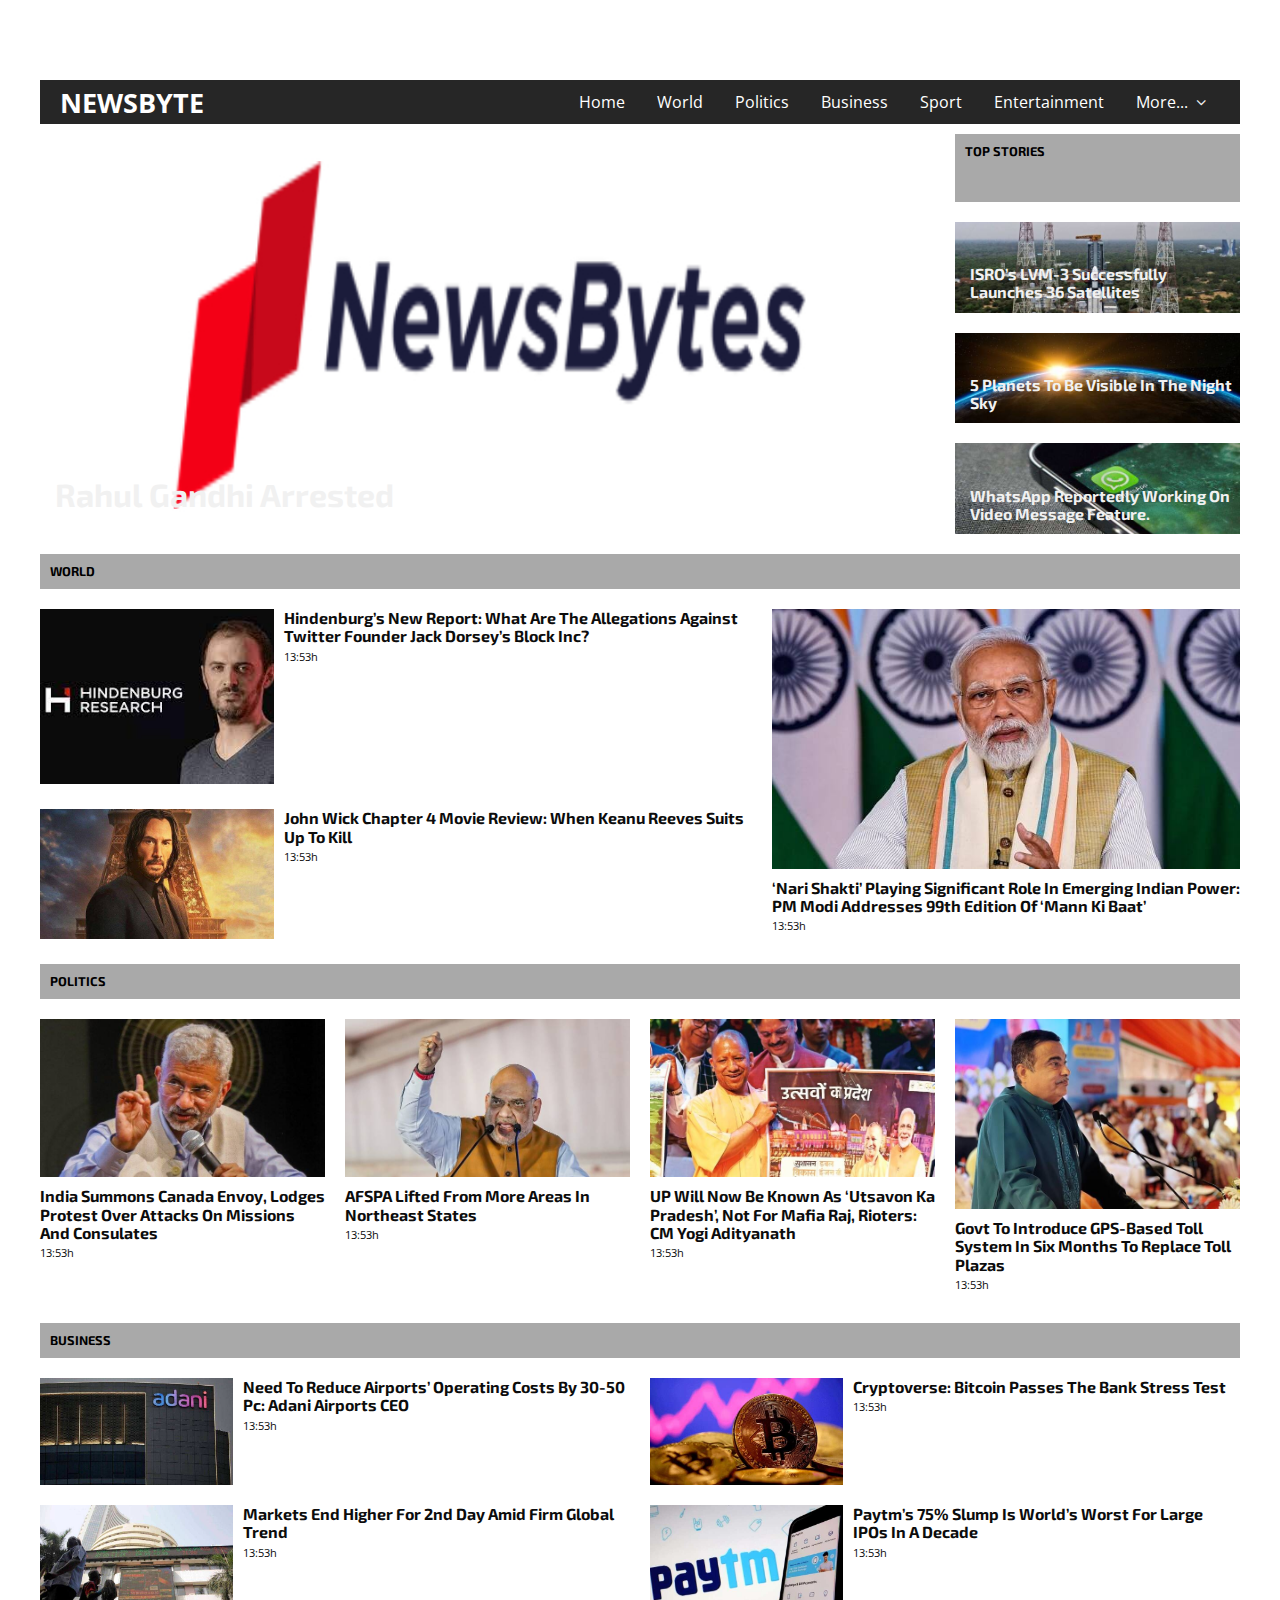
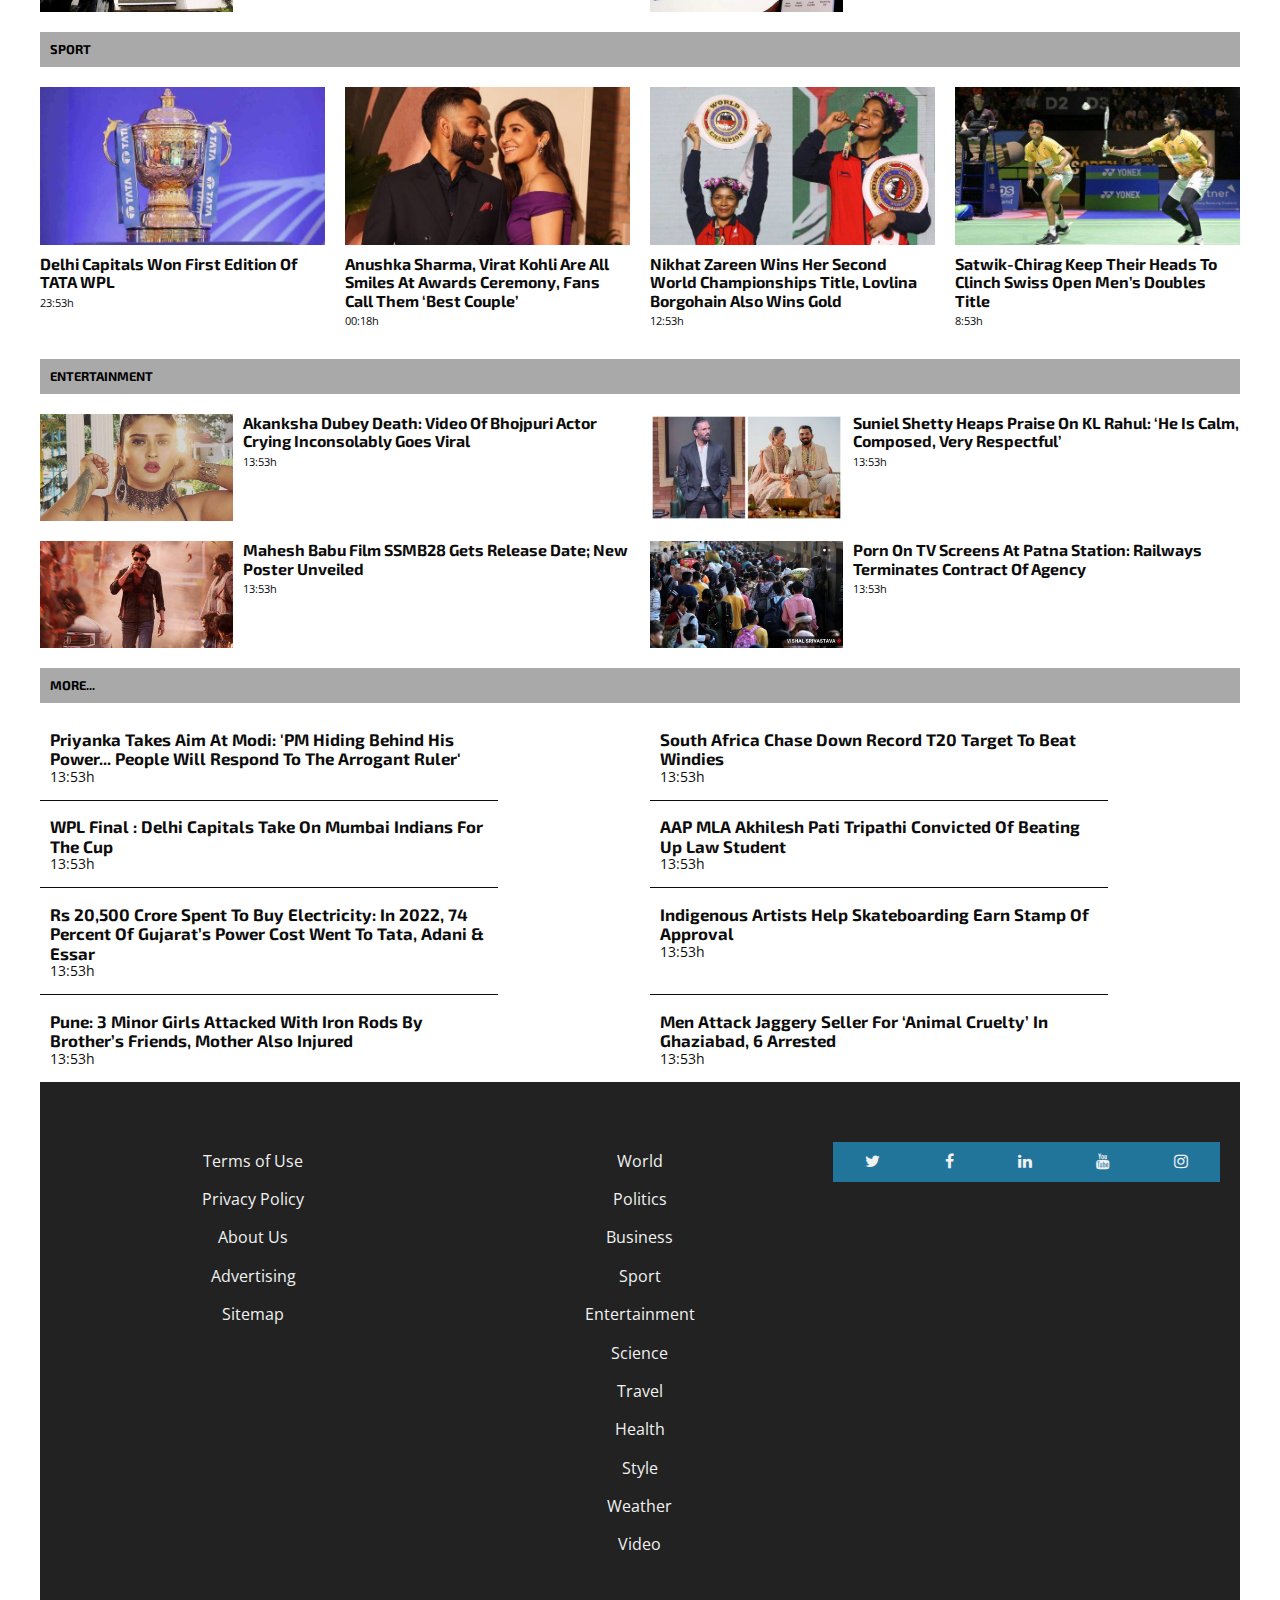
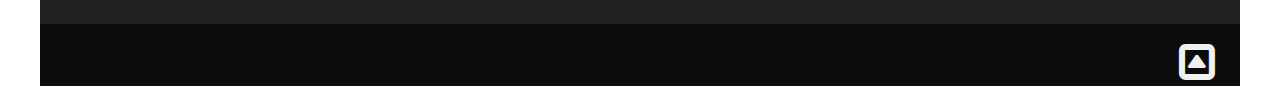
<file: index.html>
<!doctype html>
<html class="no-js" lang="en">

<head>

  <meta charset="UTF-8">
  <meta name="description"
    content="The latest international news from Frivizn, featuring top stories from around the world and breaking news, as it happens.">
  <meta name="author" content="dukibu">
  <meta name="viewport" content="width=device-width, initial-scale=1.0">

  <title>NewsByte</title>

  <link href="https://fonts.googleapis.com/css?family=Exo+2:400,700|Open+Sans&display=swap" rel="stylesheet">
  <link href="https://stackpath.bootstrapcdn.com/font-awesome/4.7.0/css/font-awesome.min.css" rel="stylesheet"
    integrity="sha384-wvfXpqpZZVQGK6TAh5PVlGOfQNHSoD2xbE+QkPxCAFlNEevoEH3Sl0sibVcOQVnN" crossorigin="anonymous">
  <link rel="stylesheet" href="css/normalize.css">
  <link rel="stylesheet" href="css/main.css">

</head>

<body id="top">
  <div id="google_translate_element" width="50px"></div>
    <script src="https://translate.google.com/translate_a/element.js?cb=googleTranslateElementInit"></script>
    <script>
        function googleTranslateElementInit(){
            new google.translate.TranslateElement(
                {pageLanguage:'en'},
                'google_translate_element'
            );
        }
    </script>





  <div class="content-wrap">

    

    <!-- Header -->
    <header role="banner">

      <section class="nav-section">

        <!-- Logo -->
        <div class="logo">
          <a href="index.html" title="Frivizn logo">NewsByte</a>
        </div>

        <!-- Navigation -->
        <nav class="nav-menu" role="navigation">
          <ul class="nav-links">
            <li><a href="index.html" title="Home">Home</a></li>
            <li><a href="world.html" title="World">World</a>
            <li><a href="politics.html" title="Politics">Politics</a></li>
            <li><a href="business.html" title="Business">Business</a></li>
            <li><a href="sports.html" title="Sport">Sport</a></li>
            <li><a href="#entertainment.html" title="Entertainment">Entertainment</a></li>
            <li>
              <a href="#more" title="More">More...<span class="dropdown-toggle" aria-expanded="false"></span>
                <span class="screen-reader-text">Expand child menu</span></a>
              <ul class="sub-menu">
                <li><a href="#" title="Science">Science</a></li>
                <li><a href="#" title="Travel">Travel</a></li>
                <li><a href="#" title="Health">Health</a></li>
                <li><a href="#" title="Style">Style</a></li>
                <li><a href="#" title="Weather">Weather</a></li>
                <li><a href="#" title="Video">Video</a></li>
              </ul>
            </li>
          </ul>
          <div class="burger">
            <div class="line-1"></div>
            <div class="line-2"></div>
            <div class="line-3"></div>
          </div>
        </nav>
      </section> 
      <!-- end of class="nav-section"-->

    </header>

    <!-- Main -->
    <main class="main" role="main">

      <div class="top-news">

        <section class="latest-news">
          <div class="headline">
            <p></p>
            <a href="world.html">
              <h1>Rahul Gandhi Arrested</h1>
            </a>
          </div>
        </section> <!-- End of class="latest-news" -->

        <section class="top-stories">
          <h2>Top Stories</h2>
          <div class="headline headline-1">
            <a href="#">
              <h1>ISRO’s LVM-3 successfully launches 36 satellites</h1>
            </a>
          </div>
          <div class="headline headline-2">
            <a href="#">
              <h1>5 planets to be visible in the night sky</h1>
            </a>
          </div>

          <div class="headline headline-3">
            <a href="#">
              <h1>WhatsApp reportedly working on video message feature.</h1>
            </a>
          </div>
        </section> <!-- End of class="top-stories" -->

      </div> <!-- End of class="top-news" -->

      <section class="world">
        <h2>World</h2>
        <div class="story story-1">
          <a href="#">
            <div class="story-img">
              <img src="images/politics2.jpg" alt="Protesters">
            </div>
            <div class="story-headline">
              <h3>Hindenburg’s new report: What are the allegations against Twitter founder Jack Dorsey’s Block Inc?</h3>
              <p class="exact-time">13:53h</p>
            </div>
          </a>
        </div>

        <div class="story story-2">
          <a href="#">
            <div class="story-img">
              <img src="images/politics10.jpg" alt="Police Officers">
            </div>
            <div class="story-headline">
              <h3>John Wick Chapter 4 movie review: When Keanu Reeves suits up to kill</h3>
              <p class="exact-time">13:53h</p>
            </div>
          </a>
        </div>

        <div class="story story-3">
          <a href="#">
            <div class="story-img">
              <img src="images/world9.jpg" alt="Aerial view of the city">
            </div>
            <div class="story-headline">
              <h3>‘Nari shakti’ playing significant role in emerging Indian power: PM Modi addresses 99th edition of ‘Mann Ki Baat’</h3>
              <p class="exact-time">13:53h</p>
            </div>
          </a>
        </div>
      </section> <!-- End of class="world" -->

      <section class="politics">
        <h2>Politics</h2>
        <div class="story">
          <a href="#">
            <div class="story-img">
              <img src="images/politics4.jpg" alt="Protesters">
            </div>
            <div class="story-headline">
              <h3>India summons Canada envoy, lodges protest over attacks on missions and consulates</h3>
              <p class="exact-time">13:53h</p>
            </div>
          </a>
        </div>

        <div class="story">
          <a href="#">
            <div class="story-img">
              <img src="images/politics5.jpg" alt="People with newspapers">
            </div>
            <div class="story-headline">
              <h3>AFSPA lifted from more areas in Northeast states</h3>
              <p class="exact-time">13:53h</p>
            </div>
          </a>
        </div>

        <div class="story">
          <a href="#">
            <div class="story-img">
              <img src="images/politics9.jpg" alt="Police Officer">
            </div>
            <div class="story-headline">
              <h3>UP will now be known as ‘Utsavon ka Pradesh’, not for mafia raj, rioters: CM Yogi Adityanath</h3>
              <p class="exact-time">13:53h</p>
            </div>
          </a>
        </div>

        <div class="story">
          <a href="#">
            <div class="story-img">
              <img src="images/world2.jpg" alt="London">
            </div>
            <div class="story-headline">
              <h3>Govt to introduce GPS-based toll system in six months to replace toll plazas</h3>
              <p class="exact-time">13:53h</p>
            </div>
          </a>
        </div>
      </section> <!-- End of class="politics" -->

      <section class="business">
        <h2>Business</h2>
        <div class="story">
          <a href="#">
            <div class="story-img">
              <img src="images/business1.jpg" alt="Office">
            </div>
            <div class="story-headline">
              <h3>Need to reduce airports’ operating costs by 30-50 pc: Adani Airports CEO</h3>
              <p class="exact-time">13:53h</p>
            </div>
          </a>
        </div>

        <div class="story">
          <a href="#">
            <div class="story-img">
              <img src="images/business4.jpg" alt="Computer screen">
            </div>
            <div class="story-headline">
              <h3>Cryptoverse: Bitcoin passes the bank stress test</h3>
              <p class="exact-time">13:53h</p>
            </div>
          </a>
        </div>

        <div class="story">
          <a href="#">
            <div class="story-img">
              <img src="images/business7.jpg" alt="Screen with graphic statistics">
            </div>
            <div class="story-headline">
              <h3>Markets end higher for 2nd day amid firm global trend</h3>
              <p class="exact-time">13:53h</p>
            </div>
          </a>
        </div>

        <div class="story">
          <a href="#">
            <div class="story-img">
              <img src="images/business10.jpg" alt="Container terminal">
            </div>
            <div class="story-headline">
              <h3>Paytm’s 75% slump is world’s worst for large IPOs in a decade</h3>
              <p class="exact-time">13:53h</p>
            </div>
          </a>
        </div>
      </section> <!-- End of class="business" -->

      <section class="sport">
        <h2>Sport</h2>
        <div class="story">
          <a href="#">
            <div class="story-img">
              <img src="images/sport2.jpg" alt="Marathon runner">
            </div>
            <div class="story-headline">
              <h3>Delhi Capitals Won First Edition of TATA WPL</h3>
              <p class="exact-time">23:53h</p>
            </div>
          </a>
        </div>

        <div class="story">
          <a href="#">
            <div class="story-img">
              <img src="images/sport5.jpg" alt="Football field">
            </div>
            <div class="story-headline">
              <h3>Anushka Sharma, Virat Kohli are all smiles at awards ceremony, fans call them ‘best couple’</h3>
              <p class="exact-time">00:18h</p>
            </div>
          </a>
        </div>

        <div class="story">
          <a href="#">
            <div class="story-img">
              <img src="images/sport6.jpg" alt="American football players">
            </div>
            <div class="story-headline">
              <h3>Nikhat Zareen wins her second World Championships title, Lovlina Borgohain also wins gold</h3>
              <p class="exact-time">12:53h</p>
            </div>
          </a>
        </div>

        <div class="story">
          <a href="#">
            <div class="story-img">
              <img src="images/sport7.jpg" alt="Sport car">
            </div>
            <div class="story-headline">
              <h3>Satwik-Chirag keep their heads to clinch Swiss Open men’s doubles title</h3>
              <p class="exact-time">8:53h</p>
            </div>
          </a>
        </div>
      </section> <!-- End of class="sport" -->

      <section class="entertainment">
        <h2>Entertainment</h2>
        <div class="story">
          <a href="#">
            <div class="story-img">
              <img src="images/entertainment1.jpg" alt="Live concert">
            </div>
            <div class="story-headline">
              <h3>Akanksha Dubey death: Video of Bhojpuri actor crying inconsolably goes viral</h3>
              <p class="exact-time">13:53h</p>
            </div>
          </a>
        </div>

        <div class="story">
          <a href="#">
            <div class="story-img">
              <img src="images/entertainment4.jpg" alt="Man playing guitar">
            </div>
            <div class="story-headline">
              <h3>Suniel Shetty heaps praise on KL Rahul: ‘He is calm, composed, very respectful’</h3>
              <p class="exact-time">13:53h</p>
            </div>
          </a>
        </div>

        <div class="story">
          <a href="#">
            <div class="story-img">
              <img src="images/entertainment6.jpg" alt="Wedding">
            </div>
            <div class="story-headline">
              <h3>Mahesh Babu film SSMB28 gets release date; new poster unveiled</h3>
              <p class="exact-time">13:53h</p>
            </div>
          </a>
        </div>

        <div class="story">
          <a href="#">
            <div class="story-img">
              <img src="images/entertainment10.jpg" alt="Fashion model">
            </div>
            <div class="story-headline">
              <h3>Porn on TV screens at Patna station: Railways terminates contract of agency</h3>
              <p class="exact-time">13:53h</p>
            </div>
          </a>
        </div>
      </section> <!-- End of class="entertainment" -->

      <section class="more">
        <h2>More...</h2>
        <a href="#">
          <div class="more-headline">
            <h3>Priyanka takes aim at Modi: 'PM hiding behind his power... people will respond to the arrogant ruler'</h3>
            <p class="exact-time">13:53h</p>
          </div>
        </a>

        <a href="#">
          <div class="more-headline">
            <h3>South Africa chase down record T20 target to beat Windies</h3>
            <p class="exact-time">13:53h</p>
          </div>
        </a>

        <a href="#">
          <div class="more-headline">
            <h3>WPL Final : Delhi Capitals take on Mumbai Indians for the cup</h3>
            <p class="exact-time">13:53h</p>
          </div>
        </a>

        <a href="#">
          <div class="more-headline">
            <h3>AAP MLA Akhilesh Pati Tripathi convicted of beating up law student</h3>
            <p class="exact-time">13:53h</p>
          </div>
        </a>

        <a href="#">
          <div class="more-headline">
            <h3>Rs 20,500 crore spent to buy electricity: In 2022, 74 percent of Gujarat’s power cost went to Tata, Adani & Essar</h3>
            <p class="exact-time">13:53h</p>
          </div>
        </a>

        <a href="#">
          <div class="more-headline">
            <h3>Indigenous artists help skateboarding earn stamp of approval</h3>
            <p class="exact-time">13:53h</p>
          </div>
        </a>

        <a href="#">
          <div class="more-headline">
            <h3>Pune: 3 minor girls attacked with iron rods by brother’s friends, mother also injured</h3>
            <p class="exact-time">13:53h</p>
          </div>
        </a>

        <a href="#">
          <div class="more-headline">
            <h3>Men attack jaggery seller for ‘animal cruelty’ in Ghaziabad, 6 arrested</h3>
            <p class="exact-time">13:53h</p>
          </div>
        </a>

      </section> 

    </main> 


    <!-- Footer Links -->
    <div class="footer-links">

      <ul class="social-media-links">
        <li><a href="http://twitter.com"><span class="screen-reader-text">Twitter</span></a></li>
        <li><a href="http://facebook.com"><span class="screen-reader-text">Facebook</span></a></li>
        <li><a href="http://linkedin.com"><span class="screen-reader-text">LinkedIn</span></a></li>
        <li><a href="http://youtube.com"><span class="screen-reader-text">YouTube</span></a></li>
        <li><a href="http://instagram.com"><span class="screen-reader-text">Instagram</span></a></li>
      </ul>

      <ul class="main-footer-links">
        <li><a href="#world" title="World">World</a>
        <li><a href="politics" title="Politics">Politics</a></li>
        <li><a href="#business" title="Business">Business</a></li>
        <li><a href="#sport" title="Sport">Sport</a></li>
        <li><a href="#entertainment" title="Entertainment">Entertainment</a></li>
        <li><a href="#science" title="Science">Science</a></li>
        <li><a href="#travel" title="Travel">Travel</a></li>
        <li><a href="#health" title="Health">Health</a></li>
        <li><a href="#style" title="Style">Style</a></li>
        <li><a href="#weather" title="Weather">Weather</a></li>
        <li><a href="#video" title="Video">Video</a></li>
      </ul>

      <ul class="info-links">
        <li><a href="#terms-of-use" title="Terms of Use">Terms of Use</a></li>
        <li><a href="#privacy-policy" title="Privacy Policy">Privacy Policy</a></li>
        <li><a href="#about-us" title="About Us">About Us</a></li>
        <li><a href="#advertising" title="Advertising">Advertising</a></li>
        <li><a href="#sitemap" title="Sitemap">Sitemap</a></li>
      </ul>

      

    </div> 
    <footer role="contentinfo">
      <p></p>
      <a class="scroll-top" href="#top"></a>
    </footer>

  </div> 
  <script src="https://code.jquery.com/jquery-3.4.1.min.js"
    integrity="sha256-CSXorXvZcTkaix6Yvo6HppcZGetbYMGWSFlBw8HfCJo=" crossorigin="anonymous"></script>
  <script src="js/main.js"></script>

  

</body>

</html>
</file>
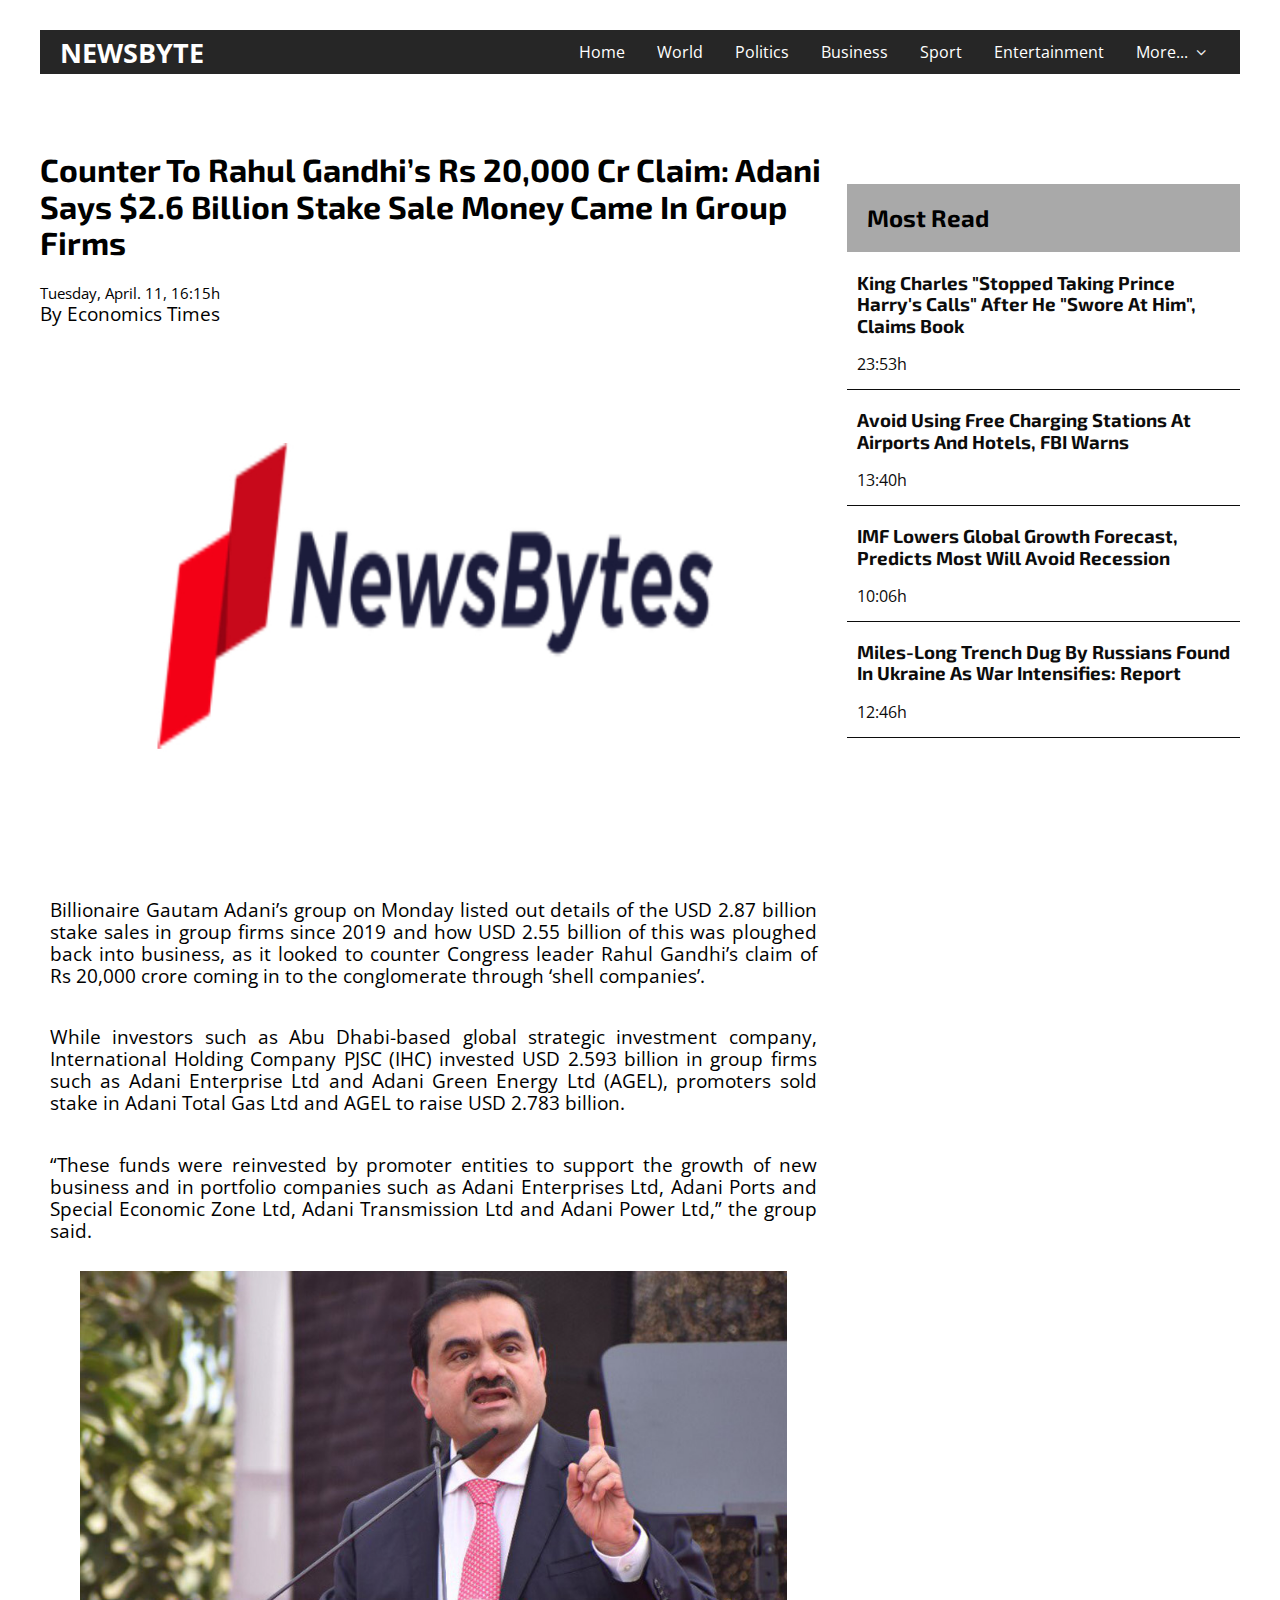
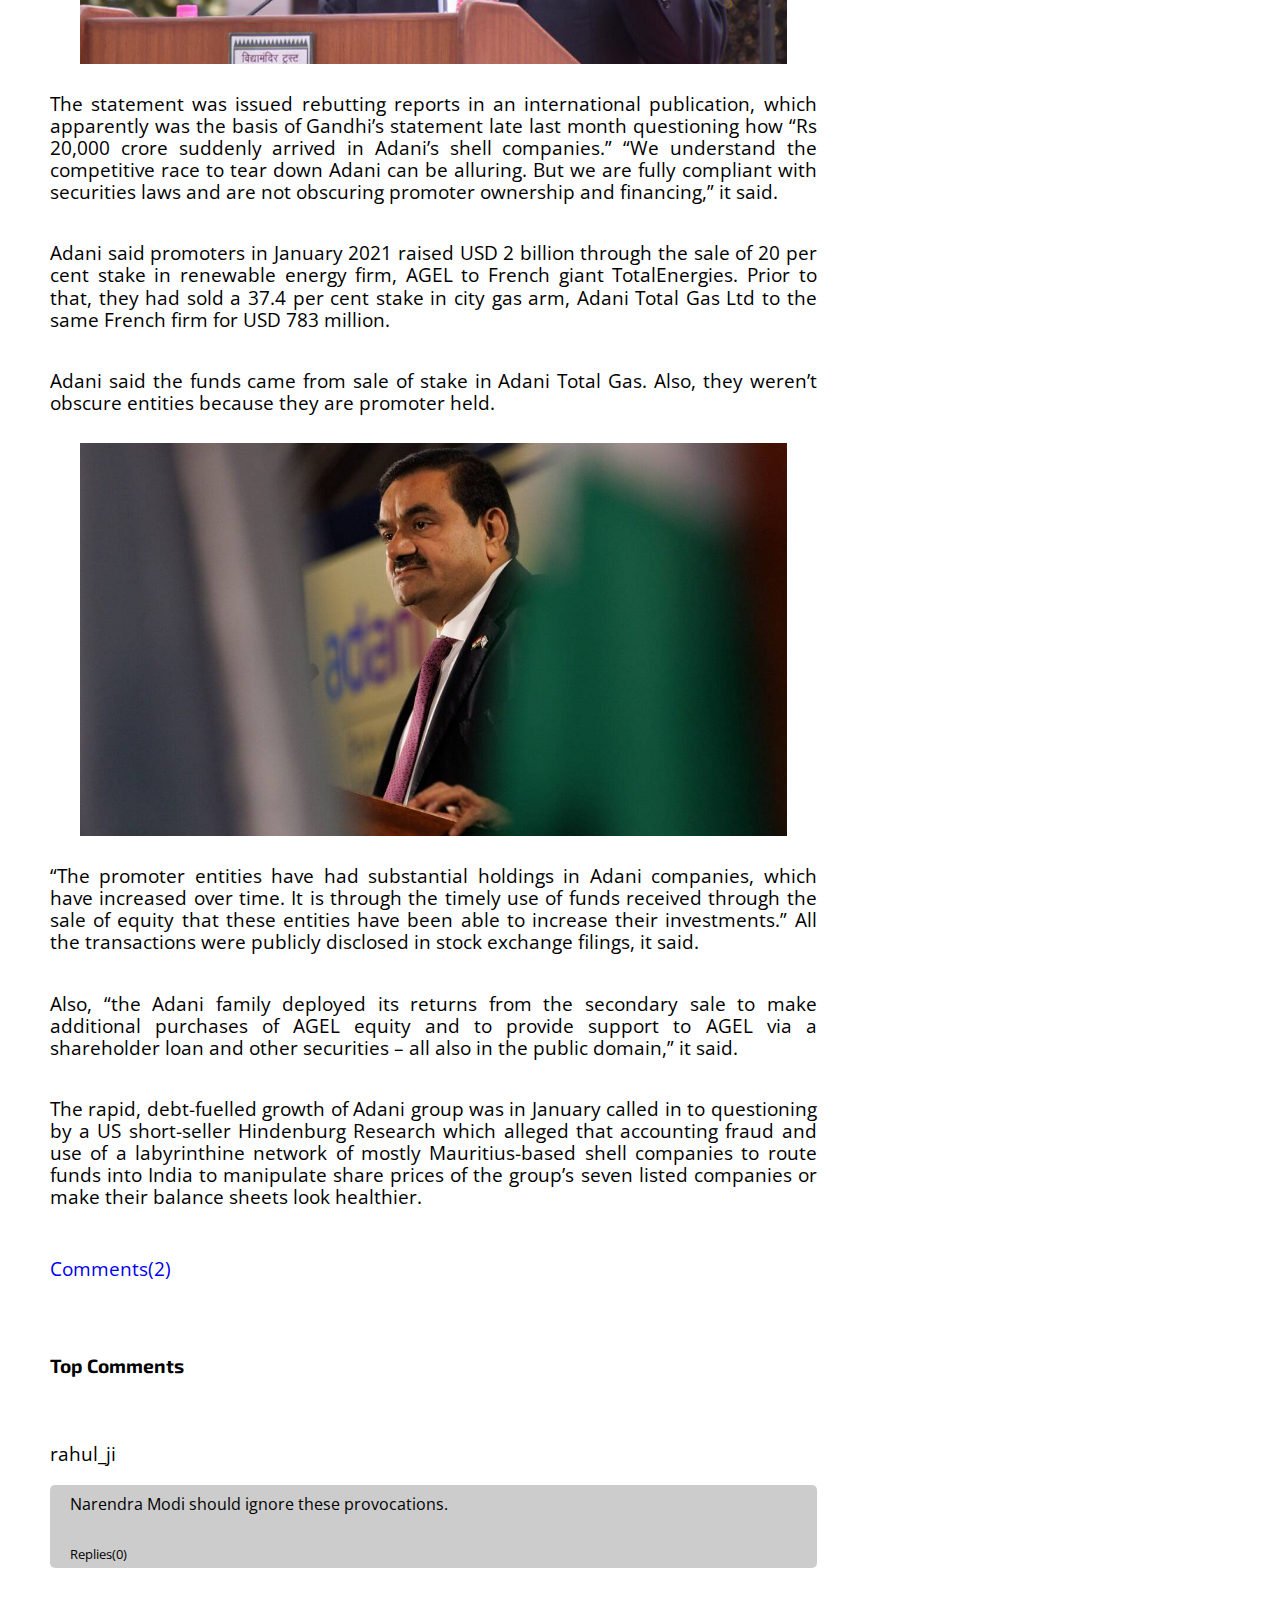
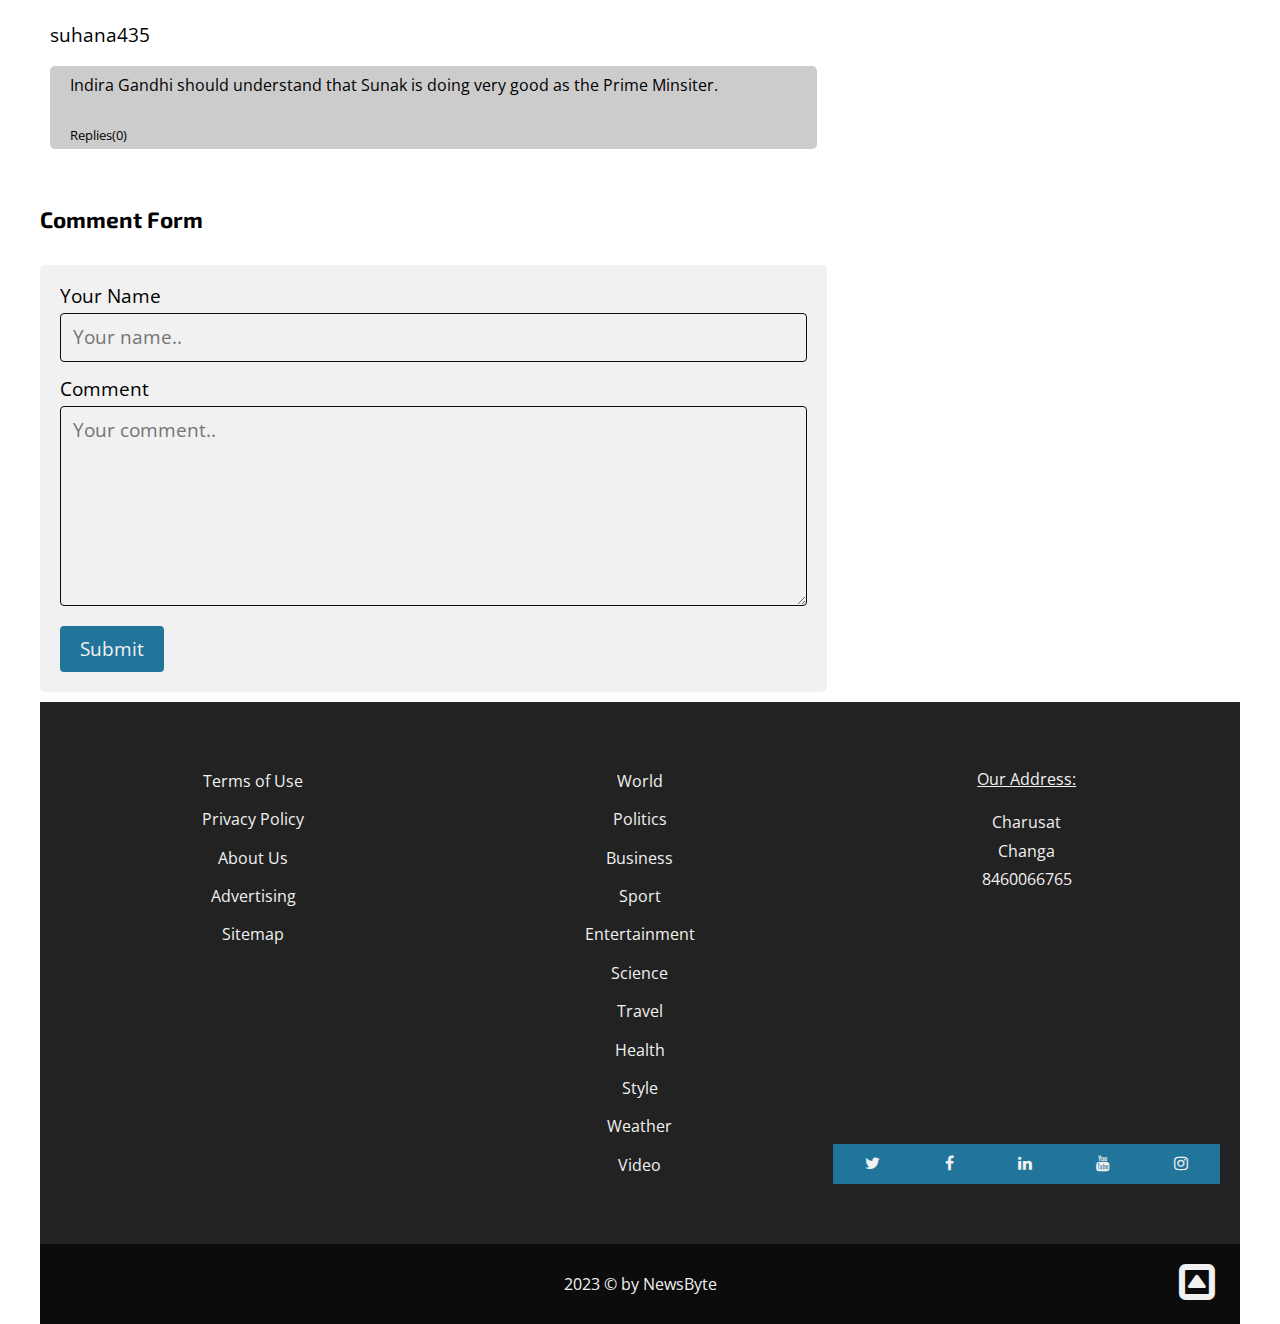
<file: business.html>
<!doctype html>
<html class="no-js" lang="en">

<head>

  <meta charset="UTF-8">
  <meta name="description"
    content="The latest international news from NewsByte, featuring top stories from around the world and breaking news, as it happens.">
  <meta name="author" content="dukibu">
  <meta name="viewport" content="width=device-width, initial-scale=1.0">

  <title>Business News</title>

  <link href="https://fonts.googleapis.com/css?family=Exo+2:400,700|Open+Sans&display=swap" rel="stylesheet">
  <link href="https://stackpath.bootstrapcdn.com/font-awesome/4.7.0/css/font-awesome.min.css" rel="stylesheet"
    integrity="sha384-wvfXpqpZZVQGK6TAh5PVlGOfQNHSoD2xbE+QkPxCAFlNEevoEH3Sl0sibVcOQVnN" crossorigin="anonymous">
  <link rel="stylesheet" href="css/normalize.css">
  <link rel="stylesheet" href="css/main.css">

</head>

<body>

  <div class="content-wrap">

   
    <header role="banner">

      <section class="nav-section">
        
        <div class="logo">
          <a href="index.html" title="NewsByte logo">NewsByte</a>
        </div>

        
        <nav class="nav-menu" role="navigation">
          <ul class="nav-links">
            <li><a href="index.html" title="Home">Home</a></li>
            <li><a href="world.html" title="World">World</a>
            <li><a href="politics.html" title="Politics">Politics</a></li>
            <li><a href="business.html" title="Business">Business</a></li>
            <li><a href="#sport" title="Sport">Sport</a></li>
            <li><a href="#entertainment" title="Entertainment">Entertainment</a></li>
            <li>
              <a href="#more" title="More">More...<span class="dropdown-toggle" aria-expanded="false"></span>
                <span class="screen-reader-text">Expand child menu</span></a>
              <ul class="sub-menu">
                <li><a href="#science" title="Science">Science</a></li>
                <li><a href="#travel" title="Travel">Travel</a></li>
                <li><a href="#health" title="Health">Health</a></li>
                <li><a href="#style" title="Style">Style</a></li>
                <li><a href="#weather" title="Weather">Weather</a></li>
                <li><a href="#video" title="Video">Video</a></li>
              </ul>
            </li>
          </ul>
          <div class="burger">
            <div class="line-1"></div>
            <div class="line-2"></div>
            <div class="line-3"></div>
          </div>
        </nav>
      </section> 

    </header>

    
    <main class="main-article" role="main">

      <article class="article">

        <h2>Counter to Rahul Gandhi’s Rs 20,000 cr claim: Adani says $2.6 billion stake sale money came in group firms</h2>
        <p><small>Tuesday, April. 11, 16:15h</small><br> By Economics Times</p>

        <div class="headline"></div>

        <p class="intro-text"></p>

        <p>Billionaire Gautam Adani’s group on Monday listed out details of the USD 2.87 billion stake sales in group firms since 2019 and how USD 2.55 billion of this was ploughed back into business, as it looked to counter Congress leader Rahul Gandhi’s claim of Rs 20,000 crore coming in to the conglomerate through ‘shell companies’.</p>

        <p>While investors such as Abu Dhabi-based global strategic investment company, International Holding Company PJSC (IHC) invested USD 2.593 billion in group firms such as Adani Enterprise Ltd and Adani Green Energy Ltd (AGEL), promoters sold stake in Adani Total Gas Ltd and AGEL to raise USD 2.783 billion.</p>

        <p>“These funds were reinvested by promoter entities to support the growth of new business and in portfolio companies such as Adani Enterprises Ltd, Adani Ports and Special Economic Zone Ltd, Adani Transmission Ltd and Adani Power Ltd,” the group said.</p>

        <figure>
          <img src="images/business12.jpg" alt="Rishi Sunak">
        </figure>

        <p>The statement was issued rebutting reports in an international publication, which apparently was the basis of Gandhi’s statement late last month questioning how “Rs 20,000 crore suddenly arrived in Adani’s shell companies.” “We understand the competitive race to tear down Adani can be alluring. But we are fully compliant with securities laws and are not obscuring promoter ownership and financing,” it said.</p>

        <p>Adani said promoters in January 2021 raised USD 2 billion through the sale of 20 per cent stake in renewable energy firm, AGEL to French giant TotalEnergies. Prior to that, they had sold a 37.4 per cent stake in city gas arm, Adani Total Gas Ltd to the same French firm for USD 783 million.</p>

        <p>Adani said the funds came from sale of stake in Adani Total Gas. Also, they weren’t obscure entities because they are promoter held.</p>

        <figure>
          <img src="images/business11.jpg" alt="Narendra Modi">
        </figure>

        <p>“The promoter entities have had substantial holdings in Adani companies, which have increased over time. It is through the timely use of funds received through the sale of equity that these entities have been able to increase their investments.” All the transactions were publicly disclosed in stock exchange filings, it said.</p>

        <p>Also, “the Adani family deployed its returns from the secondary sale to make additional purchases of AGEL equity and to provide support to AGEL via a shareholder loan and other securities – all also in the public domain,” it said.</p>

        <p>The rapid, debt-fuelled growth of Adani group was in January called in to questioning by a US short-seller Hindenburg Research which alleged that accounting fraud and use of a labyrinthine network of mostly Mauritius-based shell companies to route funds into India to manipulate share prices of the group’s seven listed companies or make their balance sheets look healthier.</p>

        
        <div class="comments">

          <p><a href="#">Comments(2)</a></p>
          <h4>Top Comments</h4>
          <p class="comment-name">rahul_ji</p>
          <div class="comment-text">
            <p>Narendra Modi should ignore these provocations.</p>
            <p><small>Replies(0)</small></p>
          </div>

          <p class="comment-name">suhana435</p>
          <div class="comment-text">
            <p>Indira Gandhi should understand that Sunak is doing very good as the Prime Minsiter.</p>
            <p><small>Replies(0)</small></p>
          </div>

        </div> 


        
        <h3>Comment Form</h3>

        <div class="form-container">
          <form action="index.php">
            <label for="name">Your Name</label>
            <input type="text" id="name" name="name" placeholder="Your name..">

            <label for="comment">Comment</label>
            <textarea id="comment" name="comment" placeholder="Your comment.." style="height:200px"></textarea>

            <input type="submit" value="Submit">
          </form>
        </div> 

      </article> 

     
      <aside class="sidebar" role="complementary">
        <h2>Most Read</h2>
        <a href="#">
          <div class="sidebar-headline">
            <h3>King Charles "Stopped Taking Prince Harry's Calls" After He "Swore At Him", Claims Book</h3>
            <p class="exact-time">23:53h</p>
          </div>
        </a>

        <a href="#">
          <div class="sidebar-headline">
            <h3>Avoid Using Free Charging Stations At Airports And Hotels, FBI Warns</h3>
            <p class="exact-time">13:40h</p>
          </div>
        </a>

        <a href="#">
          <div class="sidebar-headline">
            <h3>IMF Lowers Global Growth Forecast, Predicts Most Will Avoid Recession</h3>
            <p class="exact-time">10:06h</p>
          </div>
        </a>

        <a href="#">
          <div class="sidebar-headline">
            <h3>Miles-Long Trench Dug By Russians Found In Ukraine As War Intensifies: Report</h3>
            <p class="exact-time">12:46h</p>
          </div>
        </a>

        

        
      </aside> 

    </main> 


    
    <div class="footer-links">

      <ul class="social-media-links">
        <li><a href="http://twitter.com"><span class="screen-reader-text">Twitter</span></a></li>
        <li><a href="http://facebook.com"><span class="screen-reader-text">Facebook</span></a></li>
        <li><a href="http://linkedin.com"><span class="screen-reader-text">LinkedIn</span></a></li>
        <li><a href="http://youtube.com"><span class="screen-reader-text">YouTube</span></a></li>
        <li><a href="http://instagram.com"><span class="screen-reader-text">Instagram</span></a></li>
      </ul>

      <ul class="main-footer-links">
        <li><a href="#world" title="World">World</a>
        <li><a href="politics" title="Politics">Politics</a></li>
        <li><a href="#business" title="Business">Business</a></li>
        <li><a href="#sport" title="Sport">Sport</a></li>
        <li><a href="#entertainment" title="Entertainment">Entertainment</a></li>
        <li><a href="#science" title="Science">Science</a></li>
        <li><a href="#travel" title="Travel">Travel</a></li>
        <li><a href="#health" title="Health">Health</a></li>
        <li><a href="#style" title="Style">Style</a></li>
        <li><a href="#weather" title="Weather">Weather</a></li>
        <li><a href="#video" title="Video">Video</a></li>
      </ul>

      <ul class="info-links">
        <li><a href="#terms-of-use" title="Terms of Use">Terms of Use</a></li>
        <li><a href="#privacy-policy" title="Privacy Policy">Privacy Policy</a></li>
        <li><a href="#about-us" title="About Us">About Us</a></li>
        <li><a href="#advertising" title="Advertising">Advertising</a></li>
        <li><a href="#sitemap" title="Sitemap">Sitemap</a></li>
      </ul>

      <ul class="our-address">
        <li>Our Address:</li>
        <li>Charusat</li>
        <li>Changa</li>
        <li>8460066765</li>
      </ul>

    </div> 

    
    <footer role="contentinfo">
      <p>2023 &copy; by NewsByte</p>
      <a class="scroll-top" href="#top"></a>
    </footer>

  </div> 

  
  <script src="https://code.jquery.com/jquery-3.4.1.min.js"
    integrity="sha256-CSXorXvZcTkaix6Yvo6HppcZGetbYMGWSFlBw8HfCJo=" crossorigin="anonymous"></script>
  <script src="js/main.js"></script>



</body>

</html>
</file>
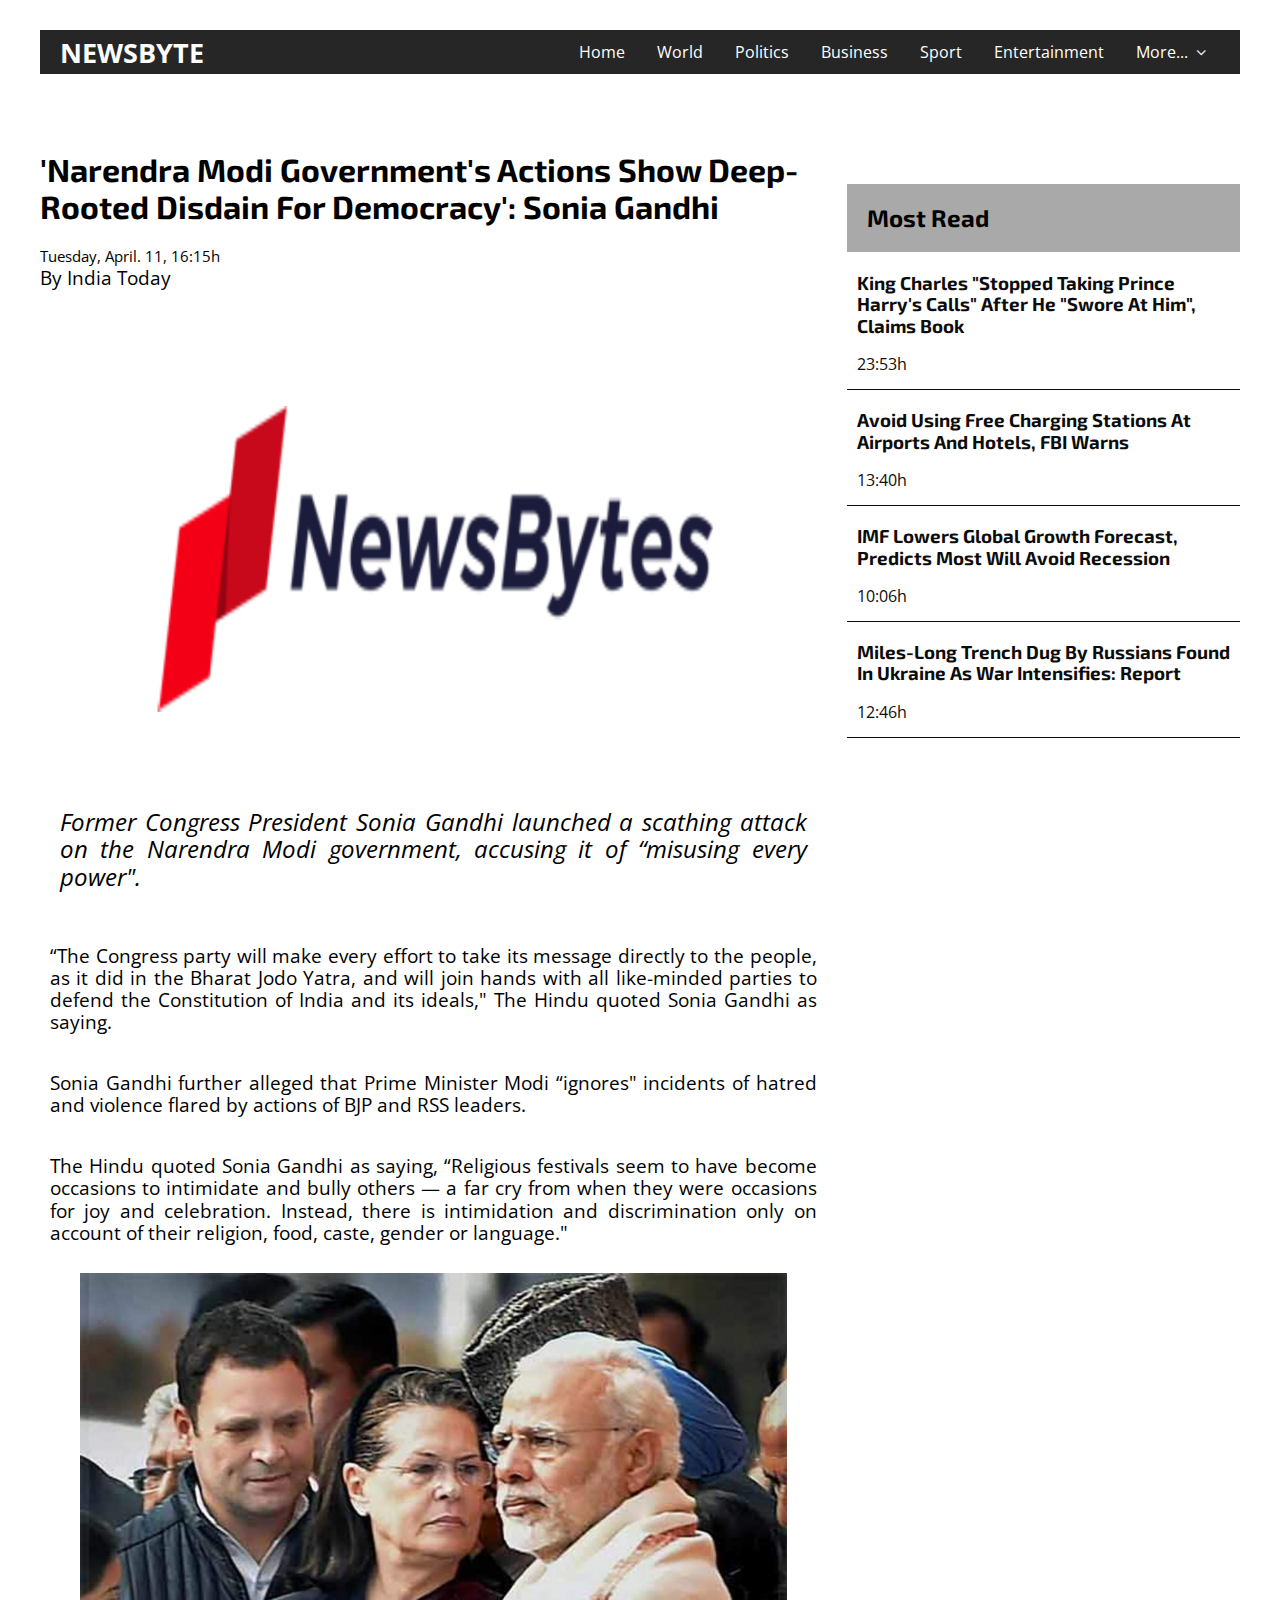
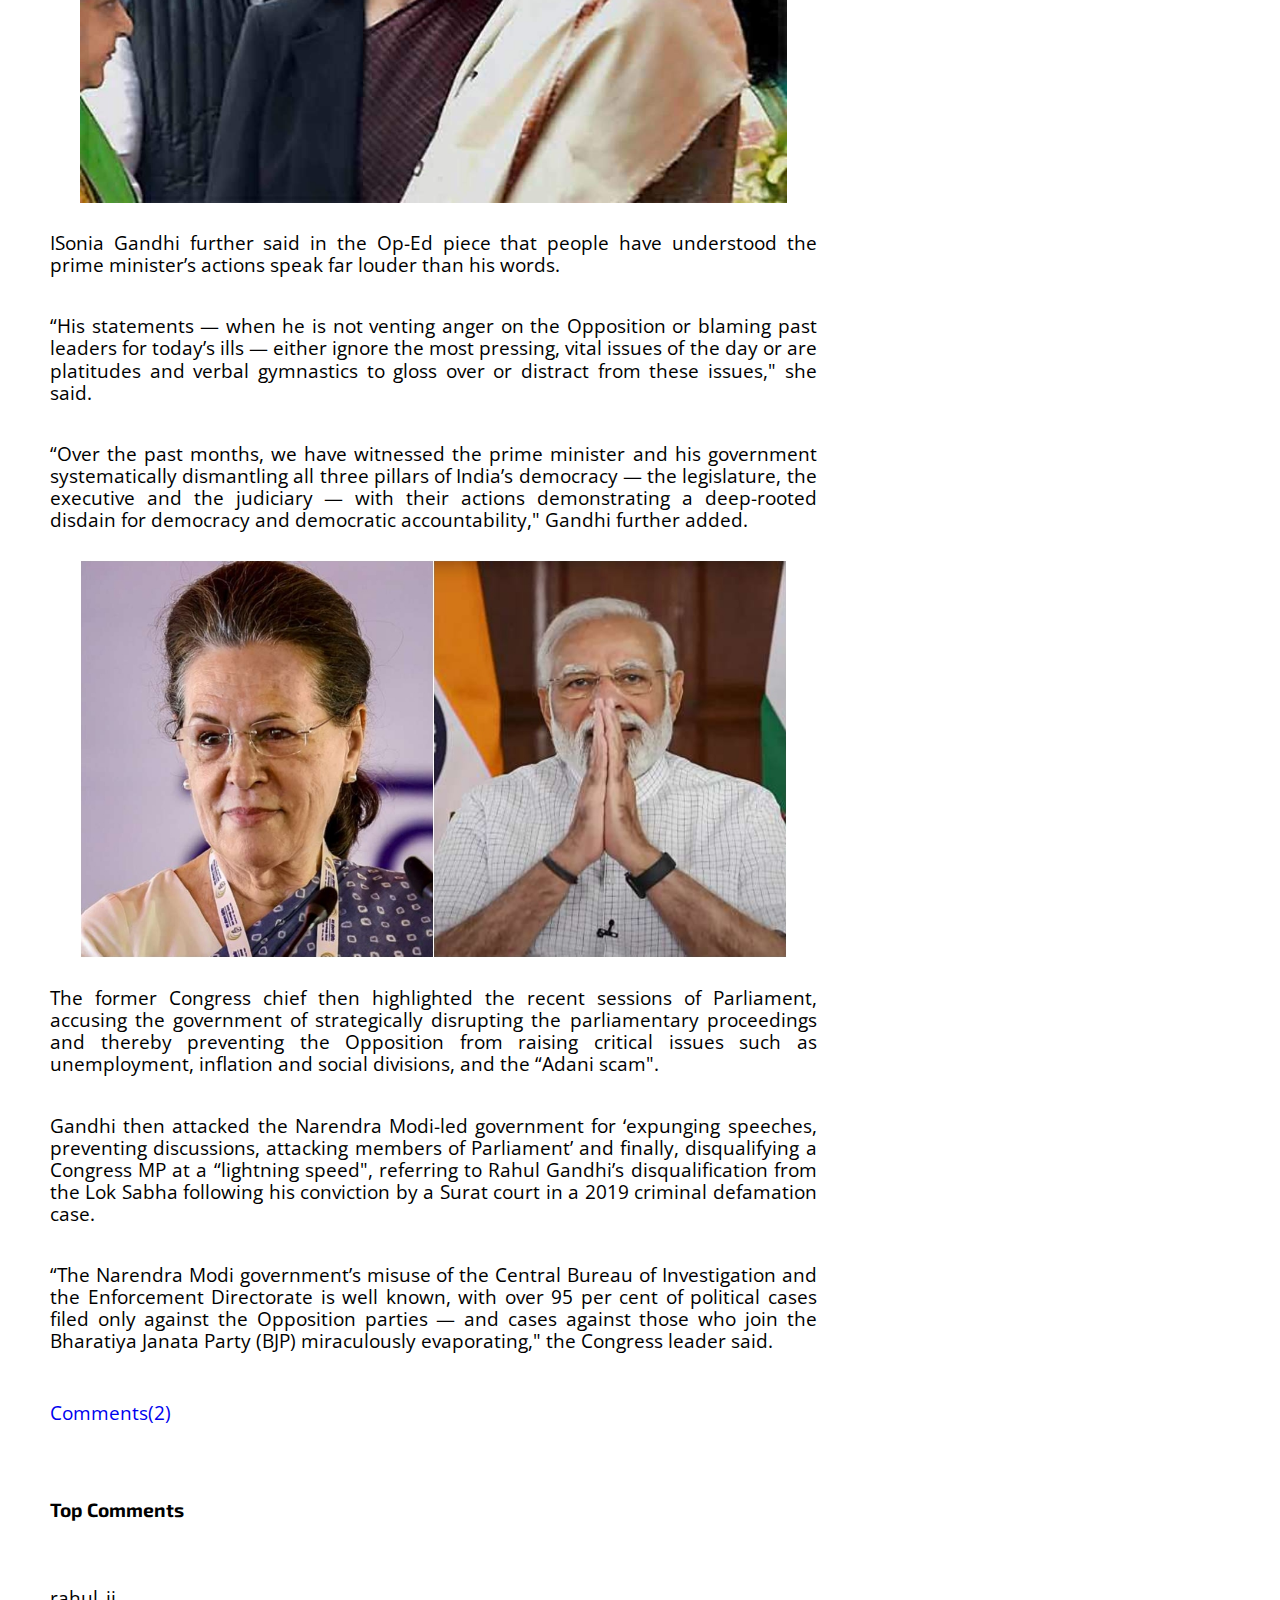
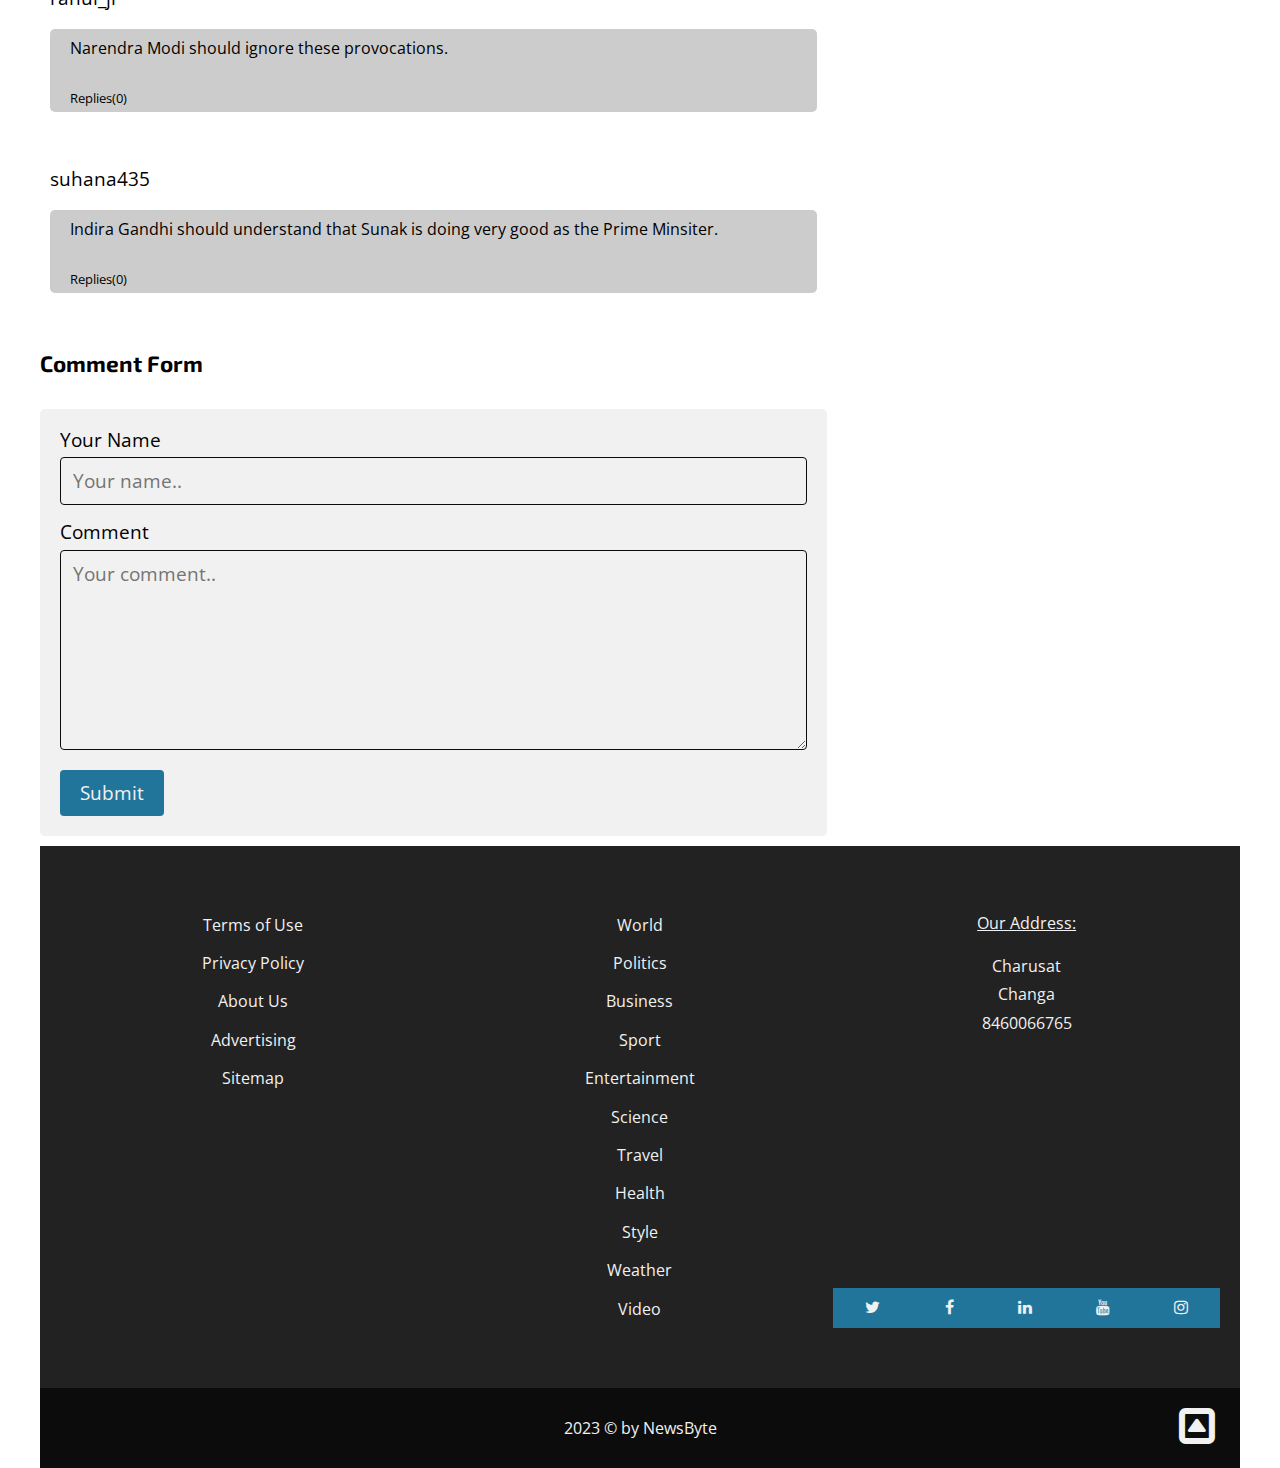
<file: politics.html>
<!doctype html>
<html class="no-js" lang="en">

<head>

  <meta charset="UTF-8">
  <meta name="description"
    content="The latest international news from NewsByte, featuring top stories from around the world and breaking news, as it happens.">
  <meta name="author" content="dukibu">
  <meta name="viewport" content="width=device-width, initial-scale=1.0">

  <title>Politics News</title>

  <link href="https://fonts.googleapis.com/css?family=Exo+2:400,700|Open+Sans&display=swap" rel="stylesheet">
  <link href="https://stackpath.bootstrapcdn.com/font-awesome/4.7.0/css/font-awesome.min.css" rel="stylesheet"
    integrity="sha384-wvfXpqpZZVQGK6TAh5PVlGOfQNHSoD2xbE+QkPxCAFlNEevoEH3Sl0sibVcOQVnN" crossorigin="anonymous">
  <link rel="stylesheet" href="css/normalize.css">
  <link rel="stylesheet" href="css/main.css">

</head>

<body>

  <div class="content-wrap">

   
    <header role="banner">

      <section class="nav-section">
        
        <div class="logo">
          <a title="NewsByte logo">NewsByte</a>
        </div>

        
        <nav class="nav-menu" role="navigation">
          <ul class="nav-links">
            <li><a href="index.html" title="Home">Home</a></li>
            <li><a href="world.html" title="World">World</a>
            <li><a href="politics.html" title="Politics">Politics</a></li>
            <li><a href="business.html" title="Business">Business</a></li>
            <li><a href="sports.html" title="Sport">Sport</a></li>
            <li><a href="#entertainment" title="Entertainment">Entertainment</a></li>
            <li>
              <a href="#more" title="More">More...<span class="dropdown-toggle" aria-expanded="false"></span>
                <span class="screen-reader-text">Expand child menu</span></a>
              <ul class="sub-menu">
                <li><a href="#science" title="Science">Science</a></li>
                <li><a href="#travel" title="Travel">Travel</a></li>
                <li><a href="#health" title="Health">Health</a></li>
                <li><a href="#style" title="Style">Style</a></li>
                <li><a href="#weather" title="Weather">Weather</a></li>
                <li><a href="#video" title="Video">Video</a></li>
              </ul>
            </li>
          </ul>
          <div class="burger">
            <div class="line-1"></div>
            <div class="line-2"></div>
            <div class="line-3"></div>
          </div>
        </nav>
      </section> 

    </header>

    
    <main class="main-article" role="main">

      <article class="article">

        <h2>'Narendra Modi Government's Actions Show Deep-Rooted Disdain for Democracy': Sonia Gandhi</h2>
        <p><small>Tuesday, April. 11, 16:15h</small><br> By India Today</p>

        <div class="headline"></div>

        <p class="intro-text">Former Congress President Sonia Gandhi launched a scathing attack on the Narendra Modi government, accusing it of “misusing every power".</p>

        <p>“The Congress party will make every effort to take its message directly to the people, as it did in the Bharat Jodo Yatra, and will join hands with all like-minded parties to defend the Constitution of India and its ideals," The Hindu quoted Sonia Gandhi as saying.</p>

        <p>Sonia Gandhi further alleged that Prime Minister Modi “ignores" incidents of hatred and violence flared by actions of BJP and RSS leaders.</p>

        <p>The Hindu quoted Sonia Gandhi as saying, “Religious festivals seem to have become occasions to intimidate and bully others — a far cry from when they were occasions for joy and celebration. Instead, there is intimidation and discrimination only on account of their religion, food, caste, gender or language."</p>

        <figure>
          <img src="images/politics12.jpg" alt="Rishi Sunak">
          <!-- <figcaption>Pellentesque nec viverra felis</figcaption> -->
        </figure>

        <p>ISonia Gandhi further said in the Op-Ed piece that people have understood the prime minister’s actions speak far louder than his words.</p>

        <p>“His statements — when he is not venting anger on the Opposition or blaming past leaders for today’s ills — either ignore the most pressing, vital issues of the day or are platitudes and verbal gymnastics to gloss over or distract from these issues," she said.</p>

        <p>“Over the past months, we have witnessed the prime minister and his government systematically dismantling all three pillars of India’s democracy — the legislature, the executive and the judiciary — with their actions demonstrating a deep-rooted disdain for democracy and democratic accountability," Gandhi further added.</p>

        <figure>
          <img src="images/politics11.jpg" alt="Narendra Modi">
          <!-- <figcaption>Nam egestas enim vestibulum</figcaption> -->
        </figure>

        <p>The former Congress chief then highlighted the recent sessions of Parliament, accusing the government of strategically disrupting the parliamentary proceedings and thereby preventing the Opposition from raising critical issues such as unemployment, inflation and social divisions, and the “Adani scam".</p>

        <p>Gandhi then attacked the Narendra Modi-led government for ‘expunging speeches, preventing discussions, attacking members of Parliament’ and finally, disqualifying a Congress MP at a “lightning speed", referring to Rahul Gandhi’s disqualification from the Lok Sabha following his conviction by a Surat court in a 2019 criminal defamation case.</p>

        <p>“The Narendra Modi government’s misuse of the Central Bureau of Investigation and the Enforcement Directorate is well known, with over 95 per cent of political cases filed only against the Opposition parties — and cases against those who join the Bharatiya Janata Party (BJP) miraculously evaporating," the Congress leader said.</p>

        
        <div class="comments">

          <p><a href="#">Comments(2)</a></p>
          <h4>Top Comments</h4>
          <p class="comment-name">rahul_ji</p>
          <div class="comment-text">
            <p>Narendra Modi should ignore these provocations.</p>
            <p><small>Replies(0)</small></p>
          </div>

          <p class="comment-name">suhana435</p>
          <div class="comment-text">
            <p>Indira Gandhi should understand that Sunak is doing very good as the Prime Minsiter.</p>
            <p><small>Replies(0)</small></p>
          </div>

        </div> 


        
        <h3>Comment Form</h3>

        <div class="form-container">
          <form action="index.php">
            <label for="name">Your Name</label>
            <input type="text" id="name" name="name" placeholder="Your name..">

            <label for="comment">Comment</label>
            <textarea id="comment" name="comment" placeholder="Your comment.." style="height:200px"></textarea>

            <input type="submit" value="Submit">
          </form>
        </div> 

      </article> 

     
      <aside class="sidebar" role="complementary">
        <h2>Most Read</h2>
        <a href="#">
          <div class="sidebar-headline">
            <h3>King Charles "Stopped Taking Prince Harry's Calls" After He "Swore At Him", Claims Book</h3>
            <p class="exact-time">23:53h</p>
          </div>
        </a>

        <a href="#">
          <div class="sidebar-headline">
            <h3>Avoid Using Free Charging Stations At Airports And Hotels, FBI Warns</h3>
            <p class="exact-time">13:40h</p>
          </div>
        </a>

        <a href="#">
          <div class="sidebar-headline">
            <h3>IMF Lowers Global Growth Forecast, Predicts Most Will Avoid Recession</h3>
            <p class="exact-time">10:06h</p>
          </div>
        </a>

        <a href="#">
          <div class="sidebar-headline">
            <h3>Miles-Long Trench Dug By Russians Found In Ukraine As War Intensifies: Report</h3>
            <p class="exact-time">12:46h</p>
          </div>
        </a>

        

        
      </aside> 

    </main> 


    
    <div class="footer-links">

      <ul class="social-media-links">
        <li><a href="http://twitter.com"><span class="screen-reader-text">Twitter</span></a></li>
        <li><a href="http://facebook.com"><span class="screen-reader-text">Facebook</span></a></li>
        <li><a href="http://linkedin.com"><span class="screen-reader-text">LinkedIn</span></a></li>
        <li><a href="http://youtube.com"><span class="screen-reader-text">YouTube</span></a></li>
        <li><a href="http://instagram.com"><span class="screen-reader-text">Instagram</span></a></li>
      </ul>

      <ul class="main-footer-links">
        <li><a href="#world" title="World">World</a>
        <li><a href="politics" title="Politics">Politics</a></li>
        <li><a href="#business" title="Business">Business</a></li>
        <li><a href="#sport" title="Sport">Sport</a></li>
        <li><a href="#entertainment" title="Entertainment">Entertainment</a></li>
        <li><a href="#science" title="Science">Science</a></li>
        <li><a href="#travel" title="Travel">Travel</a></li>
        <li><a href="#health" title="Health">Health</a></li>
        <li><a href="#style" title="Style">Style</a></li>
        <li><a href="#weather" title="Weather">Weather</a></li>
        <li><a href="#video" title="Video">Video</a></li>
      </ul>

      <ul class="info-links">
        <li><a href="#terms-of-use" title="Terms of Use">Terms of Use</a></li>
        <li><a href="#privacy-policy" title="Privacy Policy">Privacy Policy</a></li>
        <li><a href="#about-us" title="About Us">About Us</a></li>
        <li><a href="#advertising" title="Advertising">Advertising</a></li>
        <li><a href="#sitemap" title="Sitemap">Sitemap</a></li>
      </ul>

      <ul class="our-address">
        <li>Our Address:</li>
        <li>Charusat</li>
        <li>Changa</li>
        <li>8460066765</li>
      </ul>

    </div> 

    
    <footer role="contentinfo">
      <p>2023 &copy; by NewsByte</p>
      <a class="scroll-top" href="#top"></a>
    </footer>

  </div> 

  
  <script src="https://code.jquery.com/jquery-3.4.1.min.js"
    integrity="sha256-CSXorXvZcTkaix6Yvo6HppcZGetbYMGWSFlBw8HfCJo=" crossorigin="anonymous"></script>
  <script src="js/main.js"></script>



</body>

</html>
</file>
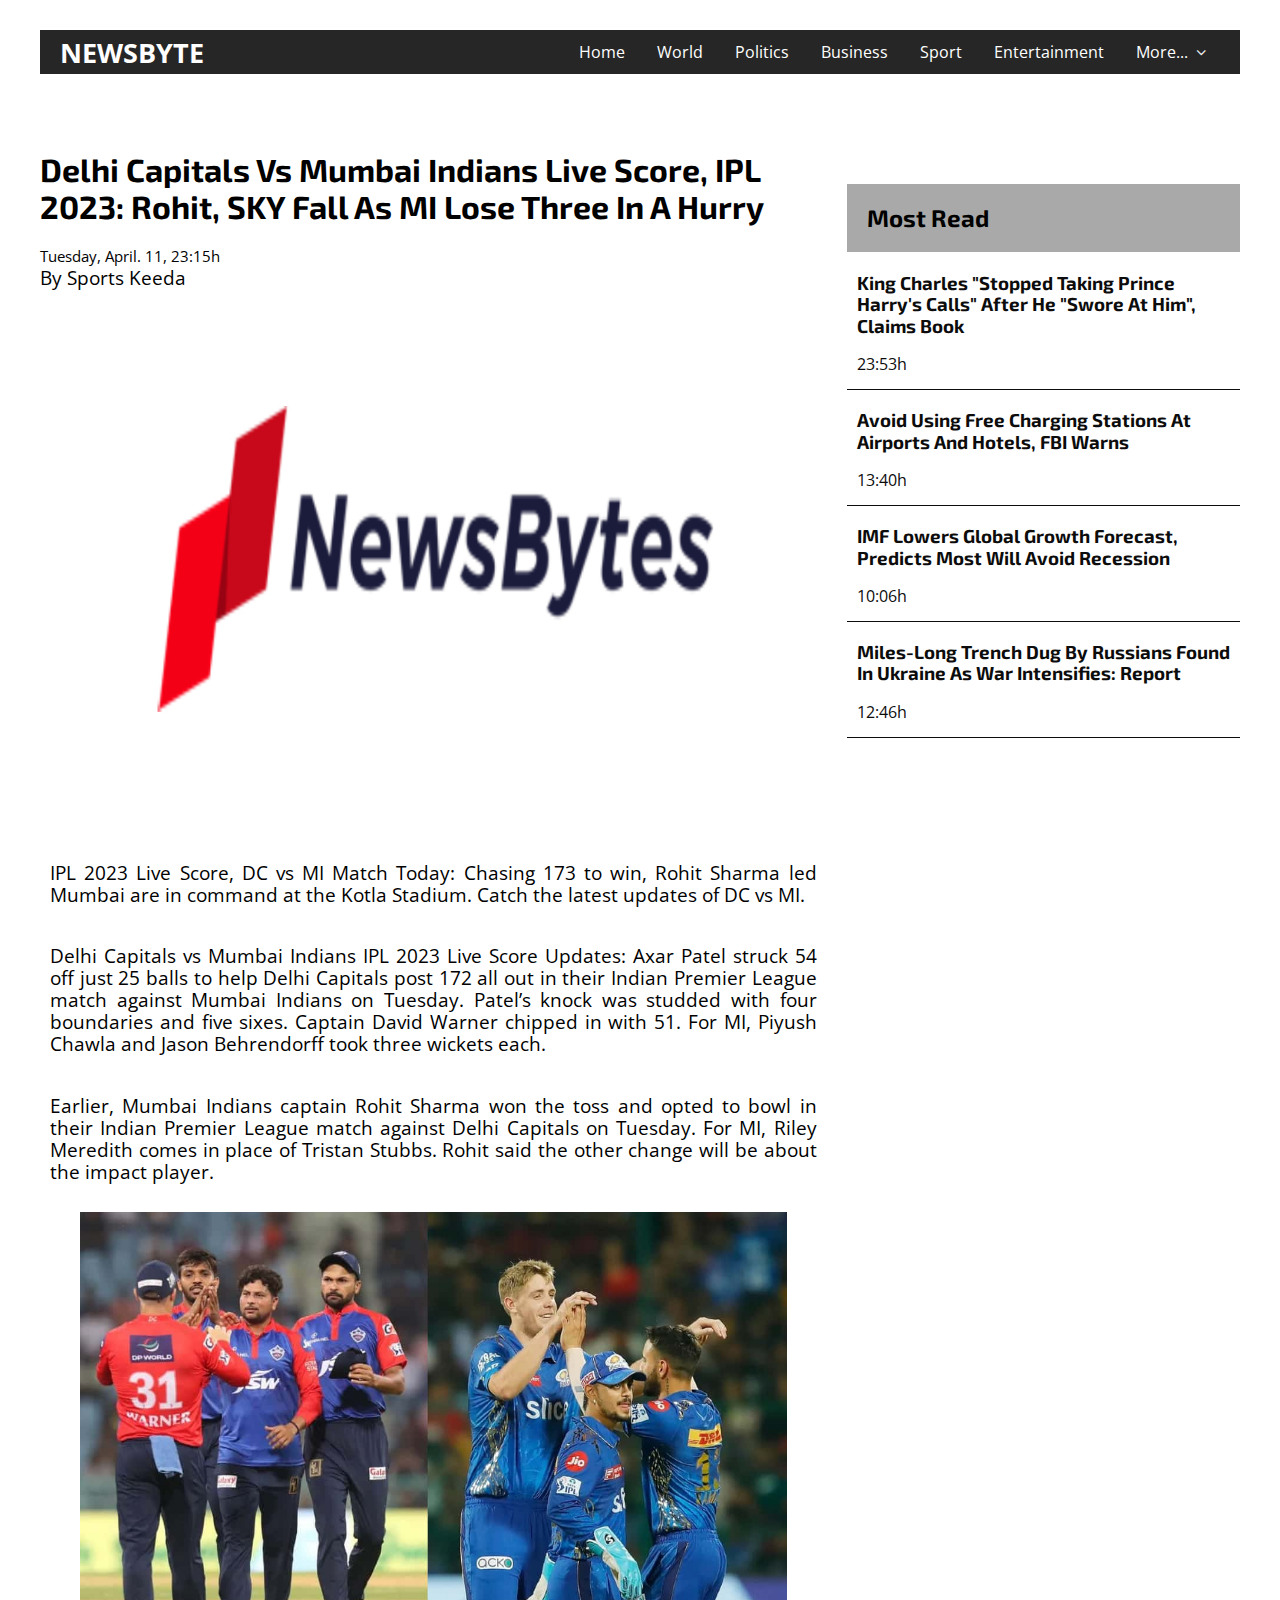
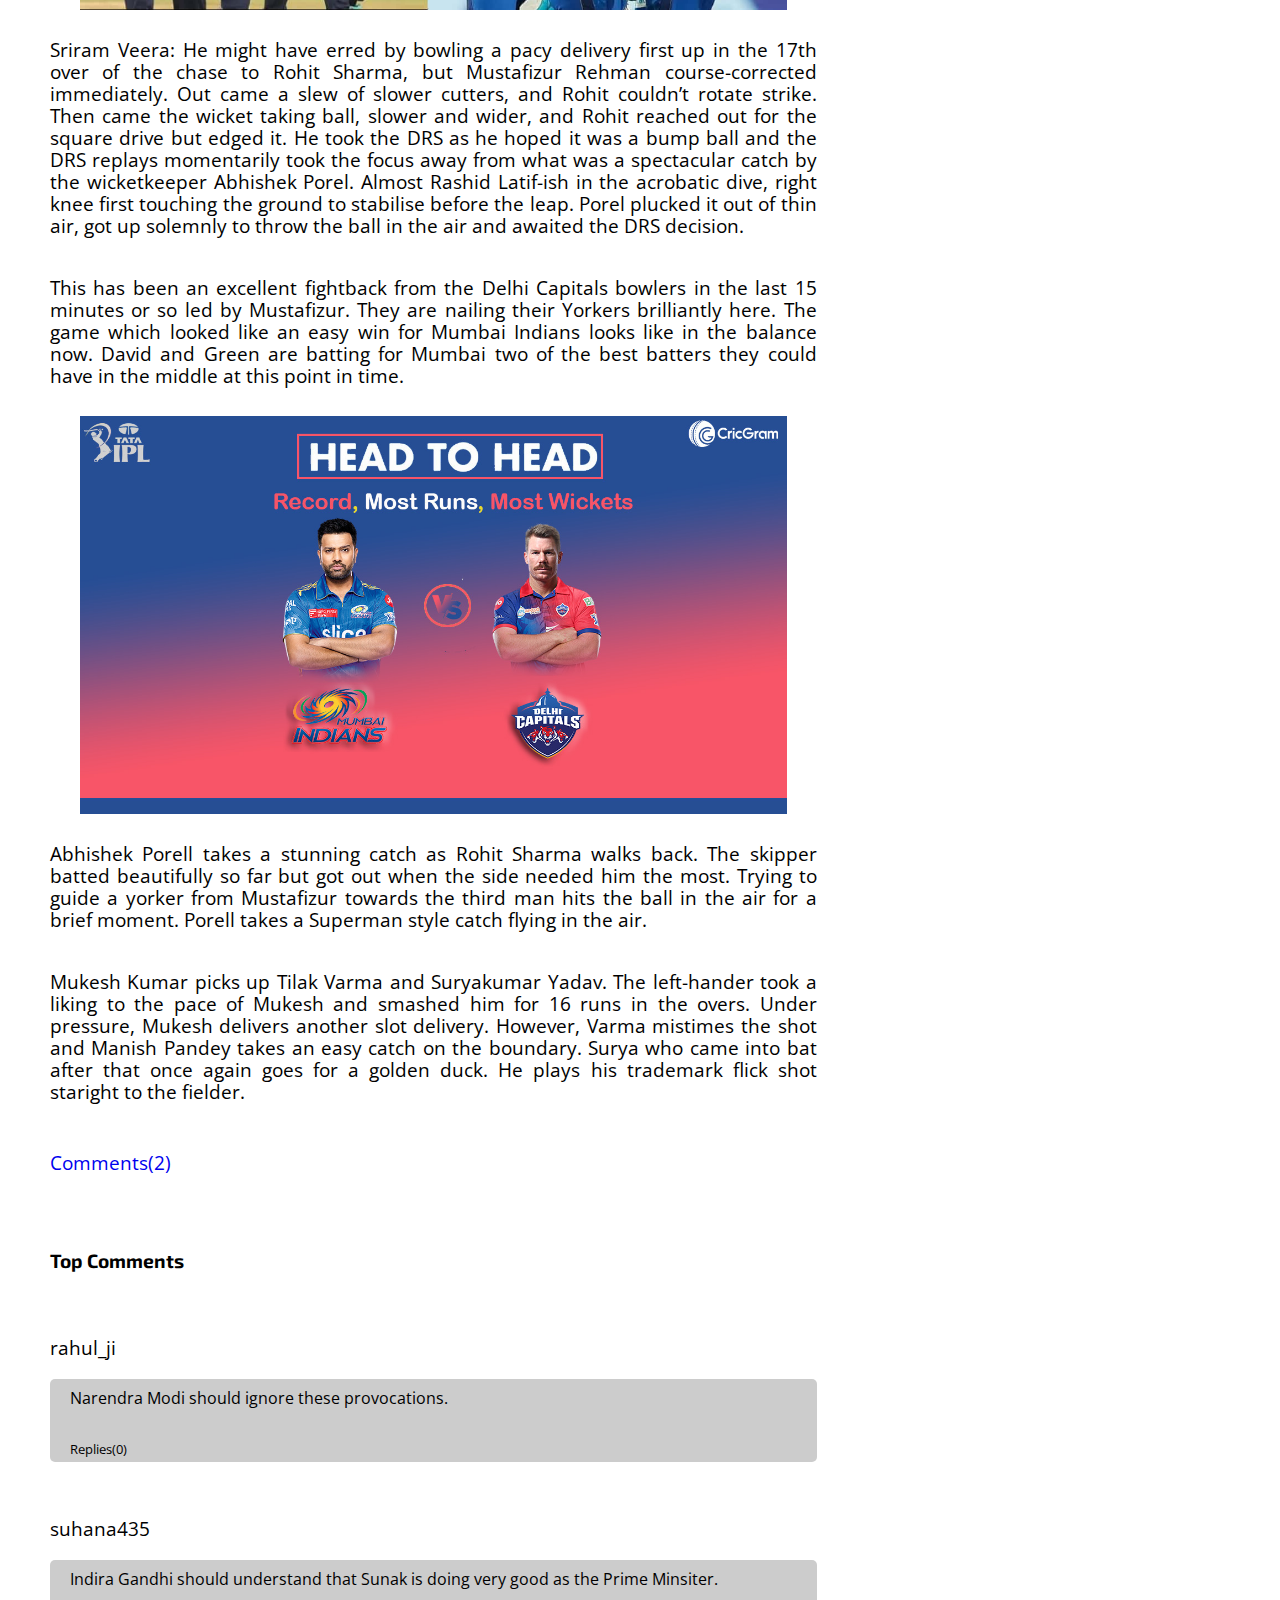
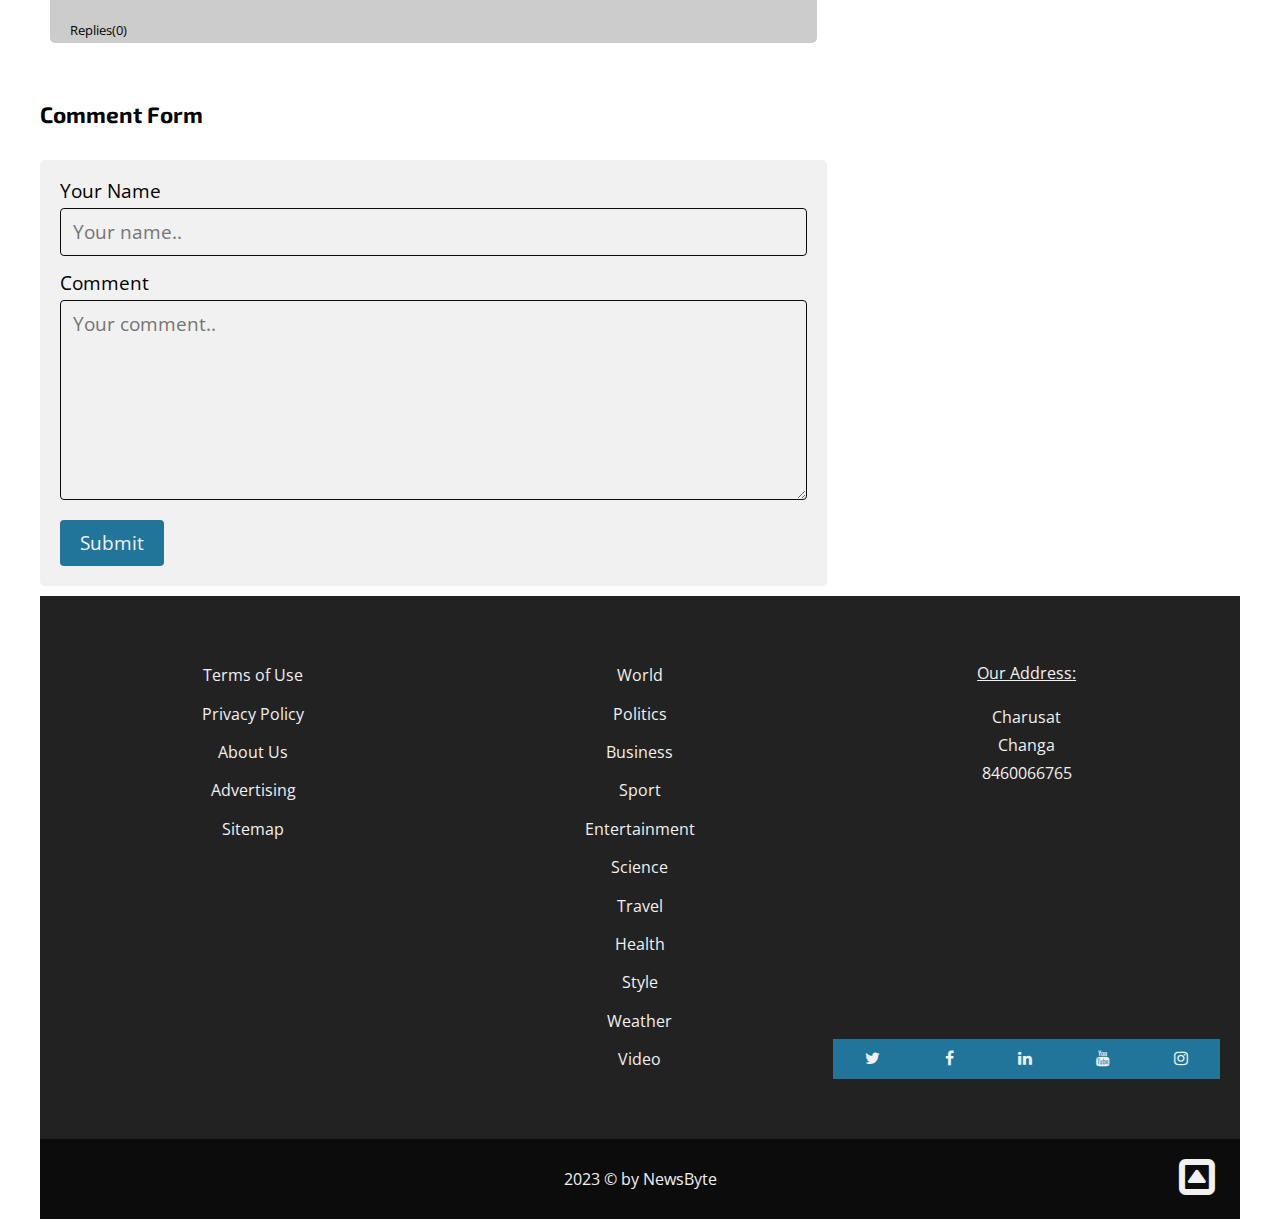
<file: sports.html>
<!doctype html>
<html class="no-js" lang="en">

<head>

  <meta charset="UTF-8">
  <meta name="description"
    content="The latest international news from NewsByte, featuring top stories from around the world and breaking news, as it happens.">
  <meta name="author" content="dukibu">
  <meta name="viewport" content="width=device-width, initial-scale=1.0">

  <title>Sports News</title>

  <link href="https://fonts.googleapis.com/css?family=Exo+2:400,700|Open+Sans&display=swap" rel="stylesheet">
  <link href="https://stackpath.bootstrapcdn.com/font-awesome/4.7.0/css/font-awesome.min.css" rel="stylesheet"
    integrity="sha384-wvfXpqpZZVQGK6TAh5PVlGOfQNHSoD2xbE+QkPxCAFlNEevoEH3Sl0sibVcOQVnN" crossorigin="anonymous">
  <link rel="stylesheet" href="css/normalize.css">
  <link rel="stylesheet" href="css/main.css">

</head>

<body>

  <div class="content-wrap">

   
    <header role="banner">

      <section class="nav-section">
        
        <div class="logo">
          <a href="index.html" title="NewsByte logo">NewsByte</a>
        </div>

        
        <nav class="nav-menu" role="navigation">
          <ul class="nav-links">
            <li><a href="index.html" title="Home">Home</a></li>
            <li><a href="world.html" title="World">World</a>
            <li><a href="politics.html" title="Politics">Politics</a></li>
            <li><a href="business.html" title="Business">Business</a></li>
            <li><a href="sports.html" title="Sport">Sport</a></li>
            <li><a href="#entertainment" title="Entertainment">Entertainment</a></li>
            <li>
              <a href="#more" title="More">More...<span class="dropdown-toggle" aria-expanded="false"></span>
                <span class="screen-reader-text">Expand child menu</span></a>
              <ul class="sub-menu">
                <li><a href="#science" title="Science">Science</a></li>
                <li><a href="#travel" title="Travel">Travel</a></li>
                <li><a href="#health" title="Health">Health</a></li>
                <li><a href="#style" title="Style">Style</a></li>
                <li><a href="#weather" title="Weather">Weather</a></li>
                <li><a href="#video" title="Video">Video</a></li>
              </ul>
            </li>
          </ul>
          <div class="burger">
            <div class="line-1"></div>
            <div class="line-2"></div>
            <div class="line-3"></div>
          </div>
        </nav>
      </section> 

    </header>

    
    <main class="main-article" role="main">

      <article class="article">

        <h2>Delhi Capitals vs Mumbai Indians Live Score, IPL 2023: Rohit, SKY fall as MI lose three in a hurry</h2>
        <p><small>Tuesday, April. 11, 23:15h</small><br> By Sports Keeda</p>

        <div class="headline"></div>

        <p class="intro-text"></p>

        <p>IPL 2023 Live Score, DC vs MI Match Today: Chasing 173 to win, Rohit Sharma led Mumbai are in command at the Kotla Stadium. Catch the latest updates of DC vs MI.</p>

        <p>Delhi Capitals vs Mumbai Indians IPL 2023 Live Score Updates: Axar Patel struck 54 off just 25 balls to help Delhi Capitals post 172 all out in their Indian Premier League match against Mumbai Indians on Tuesday. Patel’s knock was studded with four boundaries and five sixes. Captain David Warner chipped in with 51. For MI, Piyush Chawla and Jason Behrendorff took three wickets each.</p>

        <p>Earlier, Mumbai Indians captain Rohit Sharma won the toss and opted to bowl in their Indian Premier League match against Delhi Capitals on Tuesday. For MI, Riley Meredith comes in place of Tristan Stubbs. Rohit said the other change will be about the impact player.</p>

        <figure>
          <img src="images/sports12.jpg" alt="Rishi Sunak">
          <!-- <figcaption>Pellentesque nec viverra felis</figcaption> -->
        </figure>

        <p>Sriram Veera: He might have erred by bowling a pacy delivery first up in the 17th over of the chase to Rohit Sharma, but Mustafizur Rehman course-corrected immediately. Out came a slew of slower cutters, and Rohit couldn’t rotate strike. Then came the wicket taking ball, slower and wider, and Rohit reached out for the square drive but edged it. He took the DRS as he hoped it was a bump ball and the DRS replays momentarily took the focus away from what was a spectacular catch by the wicketkeeper Abhishek Porel. Almost Rashid Latif-ish in the acrobatic dive, right knee first touching the ground to stabilise before the leap. Porel plucked it out of thin air, got up solemnly to throw the ball in the air and awaited the DRS decision.</p>

        <p>This has been an excellent fightback from the Delhi Capitals bowlers in the last 15 minutes or so led by Mustafizur. They are nailing their Yorkers brilliantly here. The game which looked like an easy win for Mumbai Indians looks like in the balance now. David and Green are batting for Mumbai two of the best batters they could have in the middle at this point in time.</p>

        

        <figure>
          <img src="images/sports11.jpg" alt="Narendra Modi">
          <!-- <figcaption>Nam egestas enim vestibulum</figcaption> -->
        </figure>

        <p>Abhishek Porell takes a stunning catch as Rohit Sharma walks back. The skipper batted beautifully so far but got out when the side needed him the most. Trying to guide a yorker from Mustafizur towards the third man hits the ball in the air for a brief moment. Porell takes a Superman style catch flying in the air.</p>

        <p>Mukesh Kumar picks up Tilak Varma and Suryakumar Yadav. The left-hander took a liking to the pace of Mukesh and smashed him for 16 runs in the overs. Under pressure, Mukesh delivers another slot delivery. However, Varma mistimes the shot and Manish Pandey takes an easy catch on the boundary. Surya who came into bat after that once again goes for a golden duck. He plays his trademark flick shot staright to the fielder.</p>



        
        <div class="comments">

          <p><a href="#">Comments(2)</a></p>
          <h4>Top Comments</h4>
          <p class="comment-name">rahul_ji</p>
          <div class="comment-text">
            <p>Narendra Modi should ignore these provocations.</p>
            <p><small>Replies(0)</small></p>
          </div>

          <p class="comment-name">suhana435</p>
          <div class="comment-text">
            <p>Indira Gandhi should understand that Sunak is doing very good as the Prime Minsiter.</p>
            <p><small>Replies(0)</small></p>
          </div>

        </div> 


        
        <h3>Comment Form</h3>

        <div class="form-container">
          <form action="index.php">
            <label for="name">Your Name</label>
            <input type="text" id="name" name="name" placeholder="Your name..">

            <label for="comment">Comment</label>
            <textarea id="comment" name="comment" placeholder="Your comment.." style="height:200px"></textarea>

            <input type="submit" value="Submit">
          </form>
        </div> 

      </article> 

     
      <aside class="sidebar" role="complementary">
        <h2>Most Read</h2>
        <a href="#">
          <div class="sidebar-headline">
            <h3>King Charles "Stopped Taking Prince Harry's Calls" After He "Swore At Him", Claims Book</h3>
            <p class="exact-time">23:53h</p>
          </div>
        </a>

        <a href="#">
          <div class="sidebar-headline">
            <h3>Avoid Using Free Charging Stations At Airports And Hotels, FBI Warns</h3>
            <p class="exact-time">13:40h</p>
          </div>
        </a>

        <a href="#">
          <div class="sidebar-headline">
            <h3>IMF Lowers Global Growth Forecast, Predicts Most Will Avoid Recession</h3>
            <p class="exact-time">10:06h</p>
          </div>
        </a>

        <a href="#">
          <div class="sidebar-headline">
            <h3>Miles-Long Trench Dug By Russians Found In Ukraine As War Intensifies: Report</h3>
            <p class="exact-time">12:46h</p>
          </div>
        </a>

        

        
      </aside> 

    </main> 


    
    <div class="footer-links">

      <ul class="social-media-links">
        <li><a href="http://twitter.com"><span class="screen-reader-text">Twitter</span></a></li>
        <li><a href="http://facebook.com"><span class="screen-reader-text">Facebook</span></a></li>
        <li><a href="http://linkedin.com"><span class="screen-reader-text">LinkedIn</span></a></li>
        <li><a href="http://youtube.com"><span class="screen-reader-text">YouTube</span></a></li>
        <li><a href="http://instagram.com"><span class="screen-reader-text">Instagram</span></a></li>
      </ul>

      <ul class="main-footer-links">
        <li><a href="#world" title="World">World</a>
        <li><a href="politics" title="Politics">Politics</a></li>
        <li><a href="#business" title="Business">Business</a></li>
        <li><a href="#sport" title="Sport">Sport</a></li>
        <li><a href="#entertainment" title="Entertainment">Entertainment</a></li>
        <li><a href="#science" title="Science">Science</a></li>
        <li><a href="#travel" title="Travel">Travel</a></li>
        <li><a href="#health" title="Health">Health</a></li>
        <li><a href="#style" title="Style">Style</a></li>
        <li><a href="#weather" title="Weather">Weather</a></li>
        <li><a href="#video" title="Video">Video</a></li>
      </ul>

      <ul class="info-links">
        <li><a href="#terms-of-use" title="Terms of Use">Terms of Use</a></li>
        <li><a href="#privacy-policy" title="Privacy Policy">Privacy Policy</a></li>
        <li><a href="#about-us" title="About Us">About Us</a></li>
        <li><a href="#advertising" title="Advertising">Advertising</a></li>
        <li><a href="#sitemap" title="Sitemap">Sitemap</a></li>
      </ul>

      <ul class="our-address">
        <li>Our Address:</li>
        <li>Charusat</li>
        <li>Changa</li>
        <li>8460066765</li>
      </ul>

    </div> 

    
    <footer role="contentinfo">
      <p>2023 &copy; by NewsByte</p>
      <a class="scroll-top" href="#top"></a>
    </footer>

  </div> 

  
  <script src="https://code.jquery.com/jquery-3.4.1.min.js"
    integrity="sha256-CSXorXvZcTkaix6Yvo6HppcZGetbYMGWSFlBw8HfCJo=" crossorigin="anonymous"></script>
  <script src="js/main.js"></script>



</body>

</html>
</file>
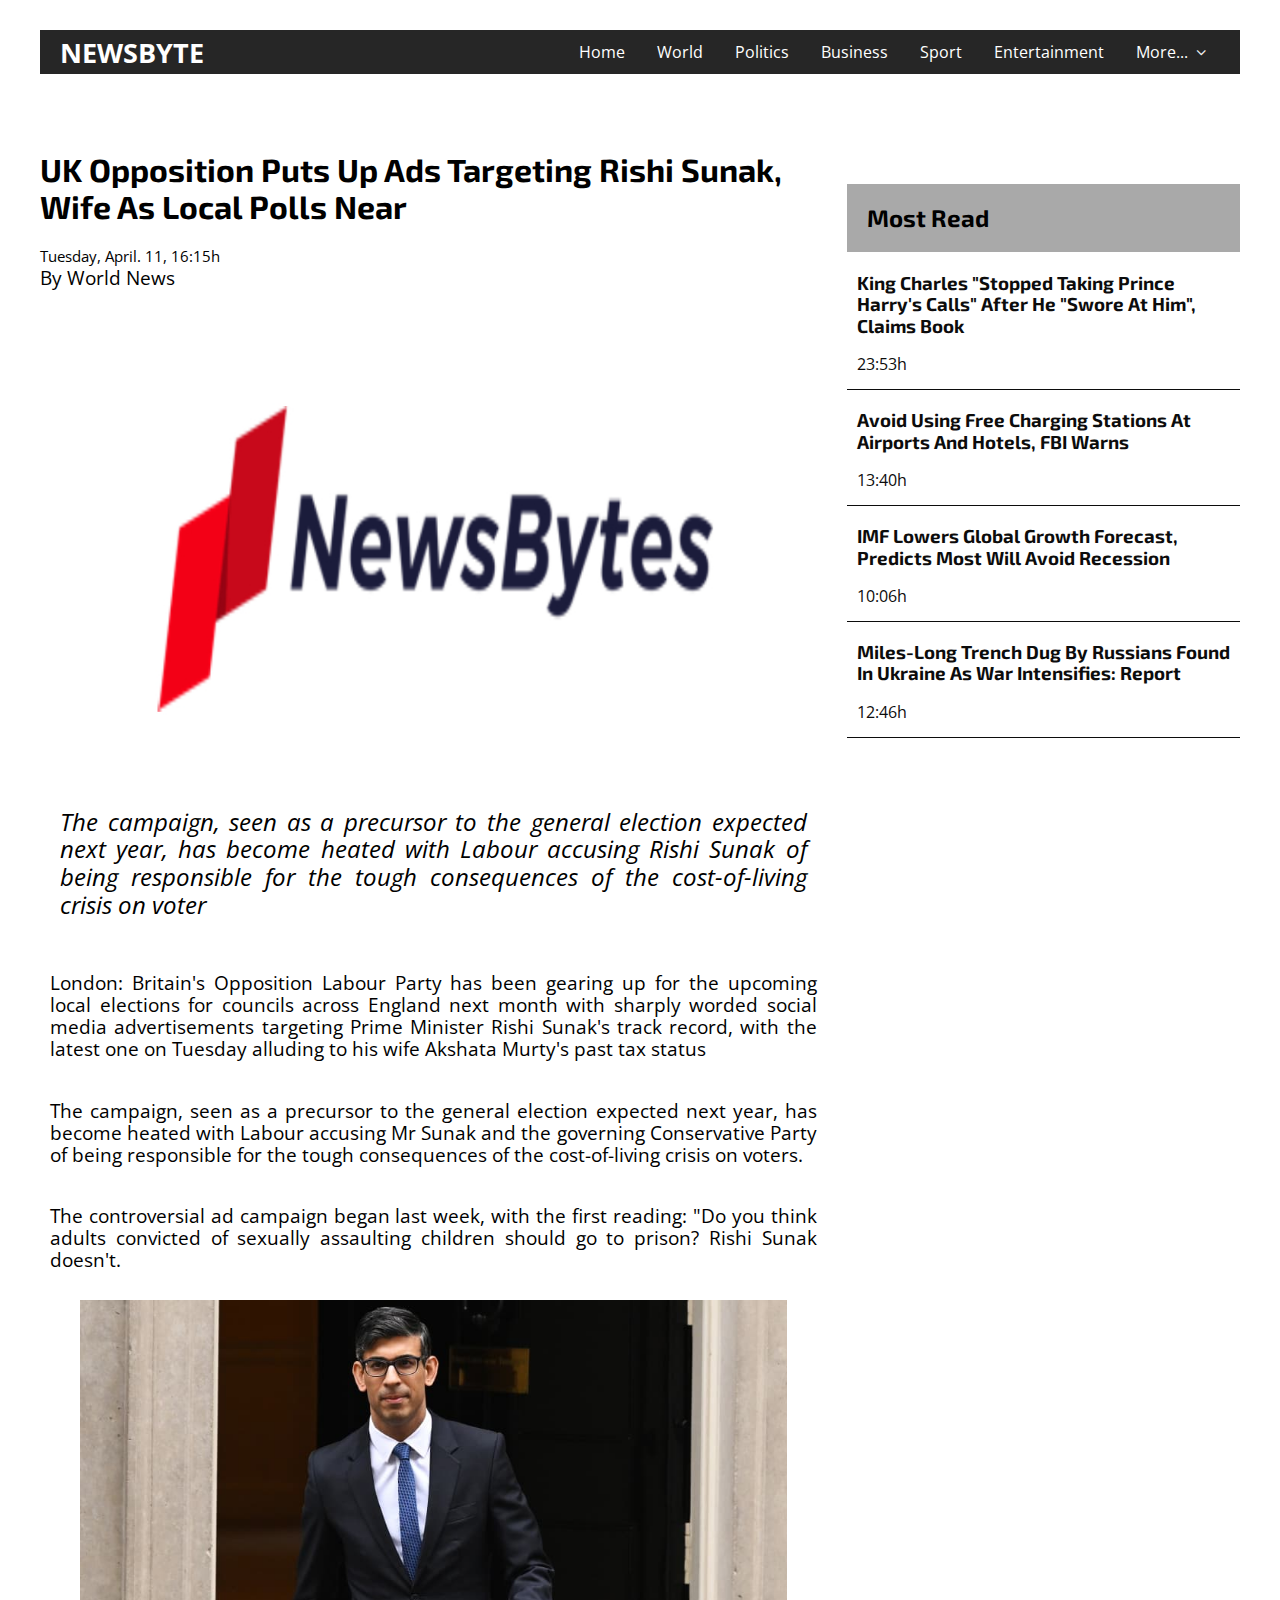
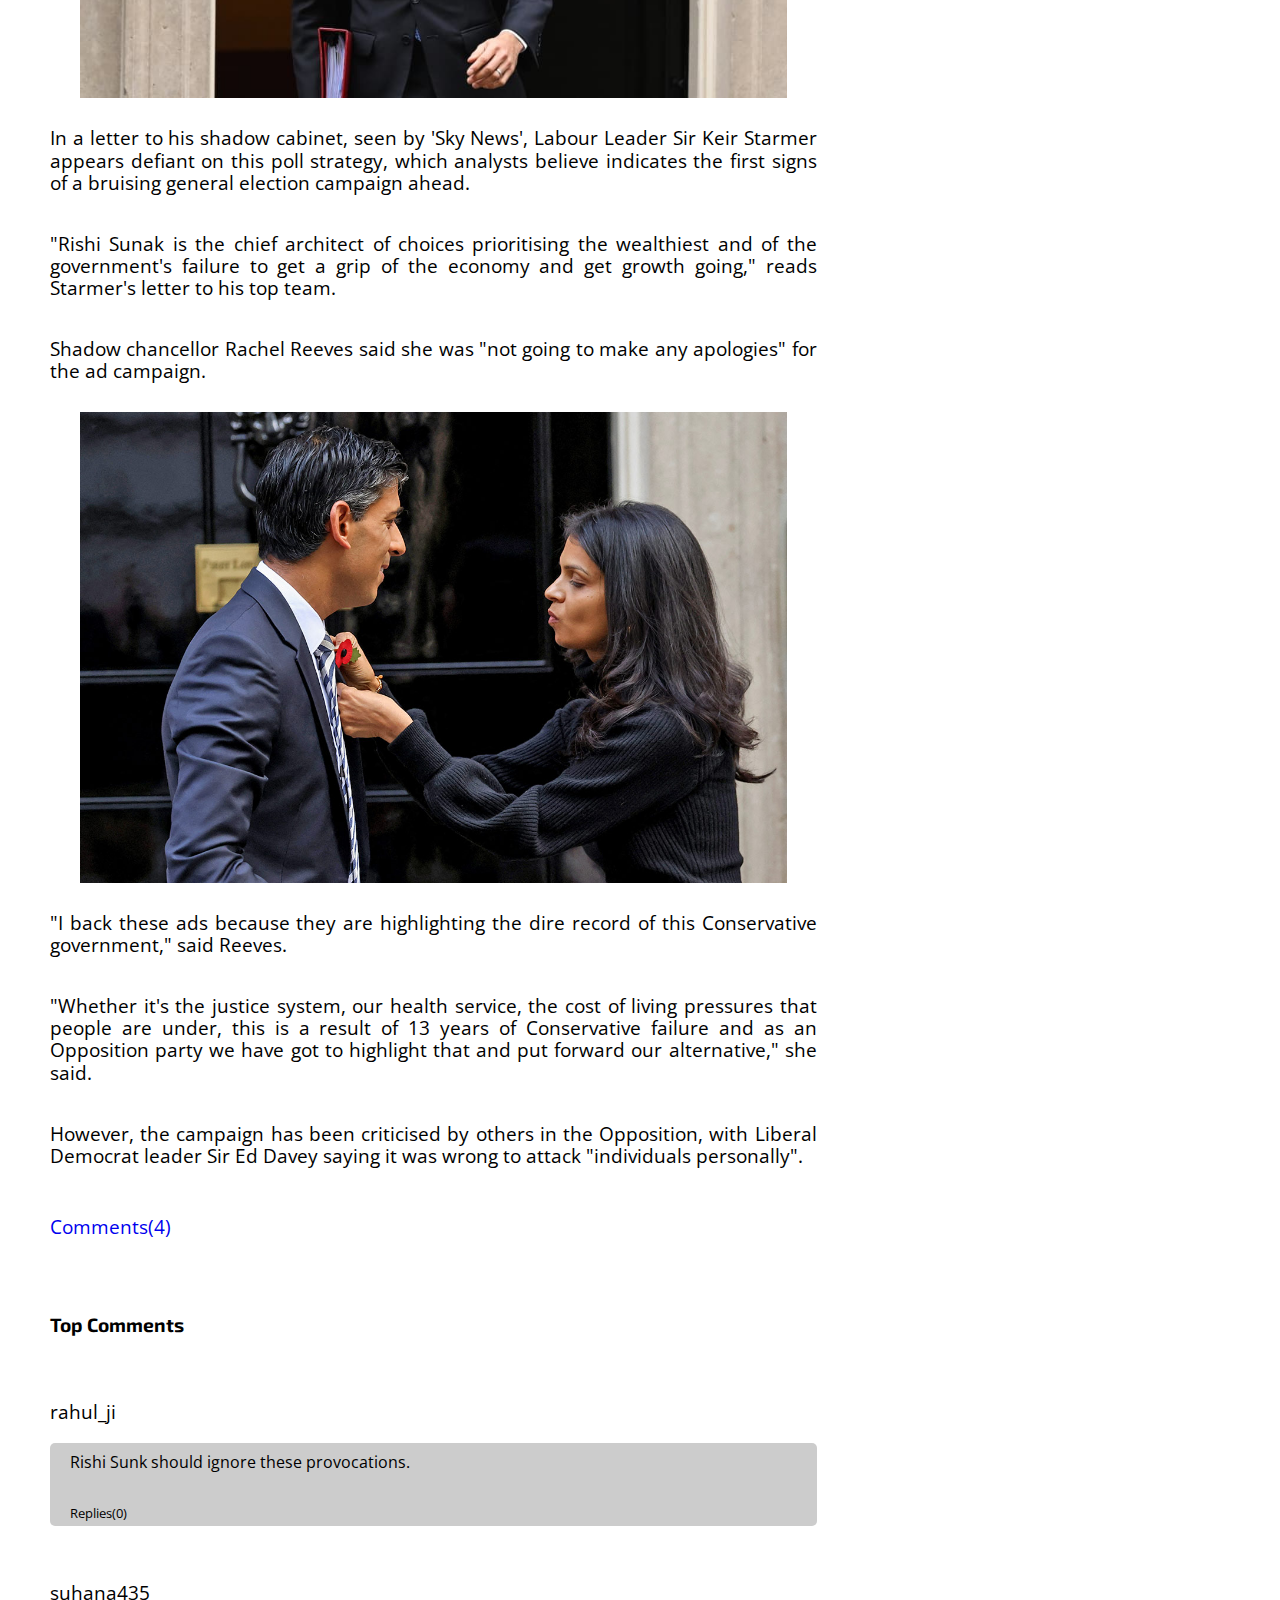
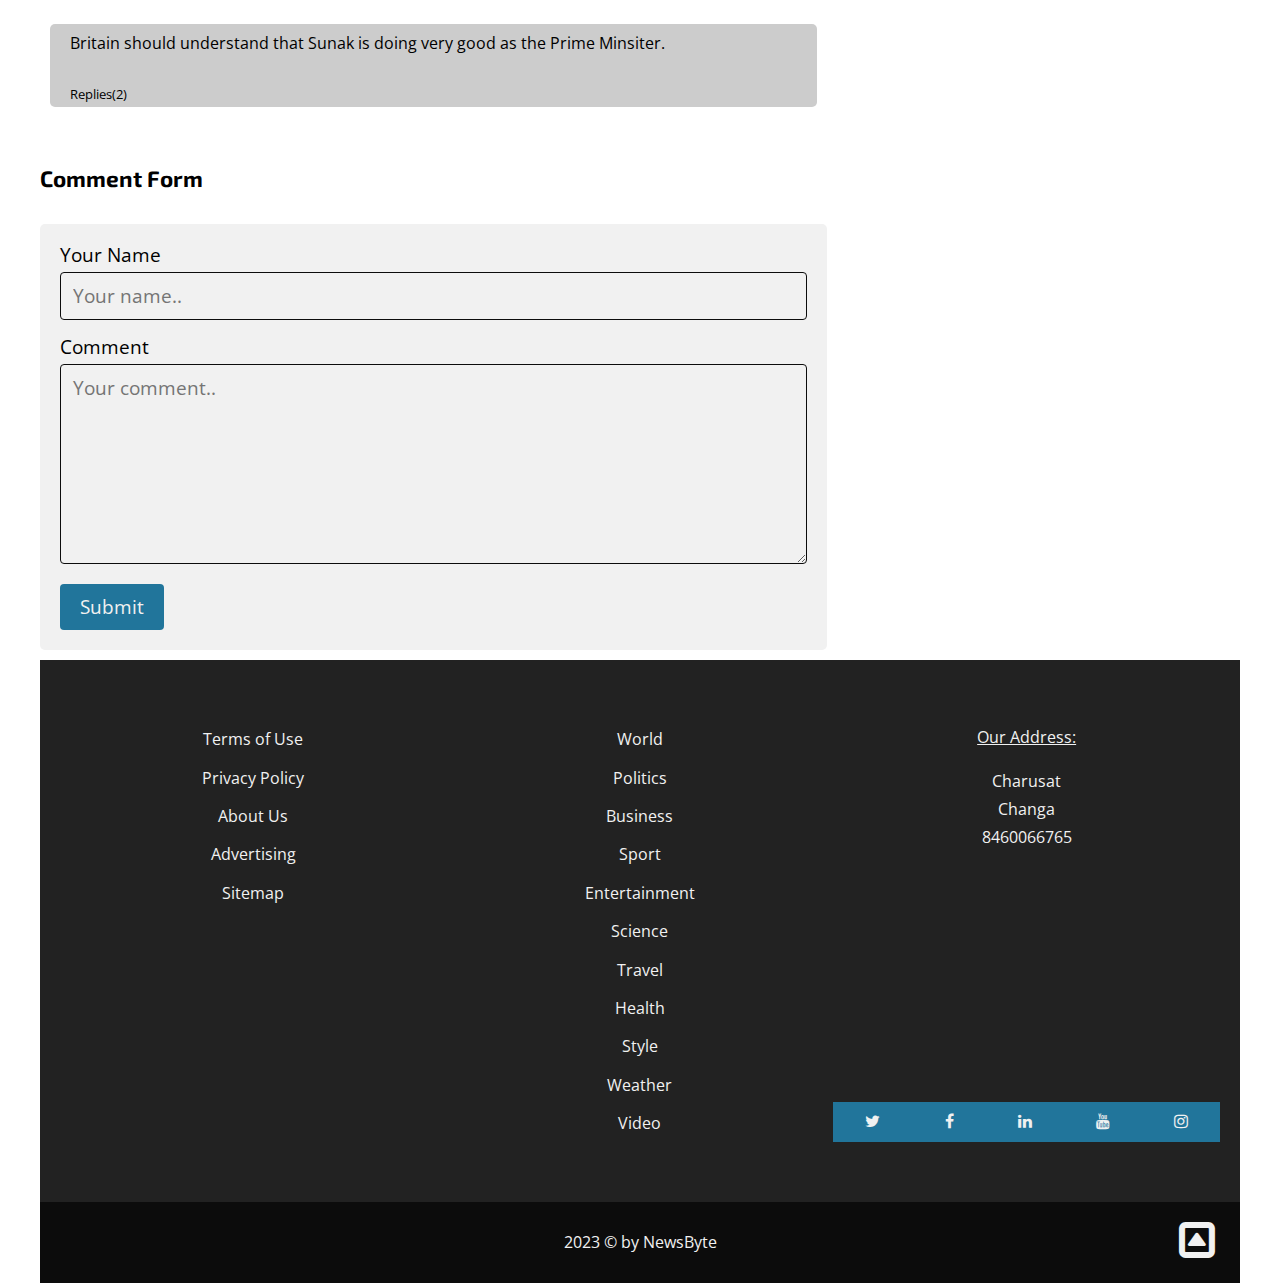
<file: world.html>
<!doctype html>
<html class="no-js" lang="en">

<head>

  <meta charset="UTF-8">
  <meta name="description"
    content="The latest international news from NewsByte, featuring top stories from around the world and breaking news, as it happens.">
  <meta name="author" content="dukibu">
  <meta name="viewport" content="width=device-width, initial-scale=1.0">

  <title>World News</title>

  <link href="https://fonts.googleapis.com/css?family=Exo+2:400,700|Open+Sans&display=swap" rel="stylesheet">
  <link href="https://stackpath.bootstrapcdn.com/font-awesome/4.7.0/css/font-awesome.min.css" rel="stylesheet"
    integrity="sha384-wvfXpqpZZVQGK6TAh5PVlGOfQNHSoD2xbE+QkPxCAFlNEevoEH3Sl0sibVcOQVnN" crossorigin="anonymous">
  <link rel="stylesheet" href="css/normalize.css">
  <link rel="stylesheet" href="css/main.css">

</head>

<body>

  <div class="content-wrap">

   
    <header role="banner">

      <section class="nav-section">
        
        <div class="logo">
          <a href="index.html" title="NewsByte logo">NewsByte</a>
        </div>

        
        <nav class="nav-menu" role="navigation">
          <ul class="nav-links">
            <li><a href="index.html" title="Home">Home</a></li>
            <li><a href="world.html" title="World">World</a>
            <li><a href="#politics" title="Politics">Politics</a></li>
            <li><a href="#business" title="Business">Business</a></li>
            <li><a href="#sport" title="Sport">Sport</a></li>
            <li><a href="#entertainment" title="Entertainment">Entertainment</a></li>
            <li>
              <a href="#more" title="More">More...<span class="dropdown-toggle" aria-expanded="false"></span>
                <span class="screen-reader-text">Expand child menu</span></a>
              <ul class="sub-menu">
                <li><a href="#science" title="Science">Science</a></li>
                <li><a href="#travel" title="Travel">Travel</a></li>
                <li><a href="#health" title="Health">Health</a></li>
                <li><a href="#style" title="Style">Style</a></li>
                <li><a href="#weather" title="Weather">Weather</a></li>
                <li><a href="#video" title="Video">Video</a></li>
              </ul>
            </li>
          </ul>
          <div class="burger">
            <div class="line-1"></div>
            <div class="line-2"></div>
            <div class="line-3"></div>
          </div>
        </nav>
      </section> 

    </header>

    
    <main class="main-article" role="main">

      <article class="article">

        <h2>UK Opposition Puts Up Ads Targeting Rishi Sunak, Wife As Local Polls Near</h2>
        <p><small>Tuesday, April. 11, 16:15h</small><br> By World News</p>

        <div class="headline"></div>

        <p class="intro-text">The campaign, seen as a precursor to the general election expected next year, has become heated with Labour accusing Rishi Sunak of being responsible for the tough consequences of the cost-of-living crisis on voter</p>

        <p>London: Britain's Opposition Labour Party has been gearing up for the upcoming local elections for councils across England next month with sharply worded social media advertisements targeting Prime Minister Rishi Sunak's track record, with the latest one on Tuesday alluding to his wife Akshata Murty's past tax status</p>

        <p>The campaign, seen as a precursor to the general election expected next year, has become heated with Labour accusing Mr Sunak and the governing Conservative Party of being responsible for the tough consequences of the cost-of-living crisis on voters.</p>

        <p>The controversial ad campaign began last week, with the first reading: "Do you think adults convicted of sexually assaulting children should go to prison? Rishi Sunak doesn't.</p>

        <figure>
          <img src="images/world news.jpeg" alt="Rishi Sunak">
          <!-- <figcaption>Pellentesque nec viverra felis</figcaption> -->
        </figure>

        <p>In a letter to his shadow cabinet, seen by 'Sky News', Labour Leader Sir Keir Starmer appears defiant on this poll strategy, which analysts believe indicates the first signs of a bruising general election campaign ahead.</p>

        <p>"Rishi Sunak is the chief architect of choices prioritising the wealthiest and of the government's failure to get a grip of the economy and get growth going," reads Starmer's letter to his top team.</p>

        <p>Shadow chancellor Rachel Reeves said she was "not going to make any apologies" for the ad campaign.</p>

        <figure>
          <img src="images/world1.jpg" alt="Rishi Sunak">
          <!-- <figcaption>Nam egestas enim vestibulum</figcaption> -->
        </figure>

        <p>"I back these ads because they are highlighting the dire record of this Conservative government," said Reeves.</p>

        <p>"Whether it's the justice system, our health service, the cost of living pressures that people are under, this is a result of 13 years of Conservative failure and as an Opposition party we have got to highlight that and put forward our alternative," she said.</p>

        <p>However, the campaign has been criticised by others in the Opposition, with Liberal Democrat leader Sir Ed Davey saying it was wrong to attack "individuals personally".</p>

        
        <div class="comments">

          <p><a href="#">Comments(4)</a></p>
          <h4>Top Comments</h4>
          <p class="comment-name">rahul_ji</p>
          <div class="comment-text">
            <p>Rishi Sunk should ignore these provocations.</p>
            <p><small>Replies(0)</small></p>
          </div>

          <p class="comment-name">suhana435</p>
          <div class="comment-text">
            <p>Britain should understand that Sunak is doing very good as the Prime Minsiter.</p>
            <p><small>Replies(2)</small></p>
          </div>

        </div> 


        
        <h3>Comment Form</h3>

        <div class="form-container">
          <form action="index.php">
            <label for="name">Your Name</label>
            <input type="text" id="name" name="name" placeholder="Your name..">

            <label for="comment">Comment</label>
            <textarea id="comment" name="comment" placeholder="Your comment.." style="height:200px"></textarea>

            <input type="submit" value="Submit">
          </form>
        </div> 

      </article> 

     
      <aside class="sidebar" role="complementary">
        <h2>Most Read</h2>
        <a href="#">
          <div class="sidebar-headline">
            <h3>King Charles "Stopped Taking Prince Harry's Calls" After He "Swore At Him", Claims Book</h3>
            <p class="exact-time">23:53h</p>
          </div>
        </a>

        <a href="#">
          <div class="sidebar-headline">
            <h3>Avoid Using Free Charging Stations At Airports And Hotels, FBI Warns</h3>
            <p class="exact-time">13:40h</p>
          </div>
        </a>

        <a href="#">
          <div class="sidebar-headline">
            <h3>IMF Lowers Global Growth Forecast, Predicts Most Will Avoid Recession</h3>
            <p class="exact-time">10:06h</p>
          </div>
        </a>

        <a href="#">
          <div class="sidebar-headline">
            <h3>Miles-Long Trench Dug By Russians Found In Ukraine As War Intensifies: Report</h3>
            <p class="exact-time">12:46h</p>
          </div>
        </a>

        

        
      </aside> 

    </main> 


    
    <div class="footer-links">

      <ul class="social-media-links">
        <li><a href="http://twitter.com"><span class="screen-reader-text">Twitter</span></a></li>
        <li><a href="http://facebook.com"><span class="screen-reader-text">Facebook</span></a></li>
        <li><a href="http://linkedin.com"><span class="screen-reader-text">LinkedIn</span></a></li>
        <li><a href="http://youtube.com"><span class="screen-reader-text">YouTube</span></a></li>
        <li><a href="http://instagram.com"><span class="screen-reader-text">Instagram</span></a></li>
      </ul>

      <ul class="main-footer-links">
        <li><a href="#world" title="World">World</a>
        <li><a href="#politics" title="Politics">Politics</a></li>
        <li><a href="#business" title="Business">Business</a></li>
        <li><a href="#sport" title="Sport">Sport</a></li>
        <li><a href="#entertainment" title="Entertainment">Entertainment</a></li>
        <li><a href="#science" title="Science">Science</a></li>
        <li><a href="#travel" title="Travel">Travel</a></li>
        <li><a href="#health" title="Health">Health</a></li>
        <li><a href="#style" title="Style">Style</a></li>
        <li><a href="#weather" title="Weather">Weather</a></li>
        <li><a href="#video" title="Video">Video</a></li>
      </ul>

      <ul class="info-links">
        <li><a href="#terms-of-use" title="Terms of Use">Terms of Use</a></li>
        <li><a href="#privacy-policy" title="Privacy Policy">Privacy Policy</a></li>
        <li><a href="#about-us" title="About Us">About Us</a></li>
        <li><a href="#advertising" title="Advertising">Advertising</a></li>
        <li><a href="#sitemap" title="Sitemap">Sitemap</a></li>
      </ul>

      <ul class="our-address">
        <li>Our Address:</li>
        <li>Charusat</li>
        <li>Changa</li>
        <li>8460066765</li>
      </ul>

    </div> 

    
    <footer role="contentinfo">
      <p>2023 &copy; by NewsByte</p>
      <a class="scroll-top" href="#top"></a>
    </footer>

  </div> 

  
  <script src="https://code.jquery.com/jquery-3.4.1.min.js"
    integrity="sha256-CSXorXvZcTkaix6Yvo6HppcZGetbYMGWSFlBw8HfCJo=" crossorigin="anonymous"></script>
  <script src="js/main.js"></script>



</body>

</html>
</file>
<file: css/main.css>
/* All COlors*/
:root {
  --smoky-black: #0c0c0c;
  --raisin-black: #222222;
  --lapis-lazuli: #21759b;
  --dark-medium-gray: #a9a9a9;
  --cornell-red: #bb1919;
  --anti-flash-white: #f1f1f1;
  --very-light-gray: #e2e2e2;
  --gray80: #cccccc;
}



.screen-reader-text {
  clip: rect(1px, 1px, 1px, 1px);
  position: absolute !important;
  height: 1px;
  width: 1px;
  overflow: hidden;
}

.screen-reader-text:hover,
.screen-reader-text:active,
.screen-reader-text:focus {
  background-color: var(--anti-flash-white);
  border-radius: 3px;
  box-shadow: 0 0 2px 2px var(--smoky-black);
  clip: auto !important;
  color: var(--lapis-lazuli);
  display: block;
  font-size: 14px;
  font-weight: bold;
  height: auto;
  left: 5px;
  line-height: normal;
  padding: 15px 23px 14px;
  text-decoration: none;
  top: 5px;
  width: auto;
  z-index: 100000;
}



/* Box size*/

html {
  box-sizing: border-box;
}

*,
*:before,
*:after {
  box-sizing: inherit;
}

body {
  font-family: 'Open Sans', sans-serif;
}

h1,
h2,
h3,
h4,
h5,
h6 {
  font-family: 'Exo 2', sans-serif;
}

ul,
li {
  padding: 0;
  margin: 0;
  list-style: none;
}

a {
  text-decoration: none;
}

img {
  display: block;
  width: 100%;
  height: auto;
}


.browserupgrade {
  margin: 0.2em 0;
  background: var(--anti-flash-white);
  color: var(--smoky-black);
  padding: 0.2em 0;
}


#google_translate_element{
  height: 50px;
  width: 50px
}
/* Navigation bar*/

.nav-section {
  background: hsl(0, 0%, 15%);
  position: relative;
  padding-bottom: 2px;
}

/*Logo*/

.logo a {
  display: block;
  color: #fff;
  text-transform: uppercase;
  text-decoration: none;
  font-size: 1.5em;
  font-weight: bold;
  padding-left: 15px;
  padding-top: 15px;
  margin-bottom: 15px;
}

/* Navigation bar*/

.nav-links {
  display: none;
}

.nav-links li {
  opacity: 0;
}

.nav-menu li a {
  display: block;
  color: #fff;
  padding: 0.7em 1em;
}

.nav-menu li a:hover {
  background: hsl(0, 0%, 25%);
}

.nav-menu li a[href='#more'] {
  display: none;
}


.burger {
  position: absolute;
  right: 10px;
  top: 15px;
  cursor: pointer;
}

.burger div {
  width: 25px;
  height: 3px;
  background-color: var(--very-light-gray);
  margin: 5px;
  transition: all 0.5s ease;
}

.nav-active {
  display: block;
  transform: translateX(0%);
  height: 100vh;
}

@keyframes navLinkFade {
  from {
    opacity: 0;
    transform: translateX(50px);
  }
  to {
    opacity: 1;
    transform: translateX(0px);
  }
}

.toggle .line-1 {
  transform: rotate(-45deg) translate(-5px, 6px);
}

.toggle .line-2 {
  opacity: 0;
}

.toggle .line-3 {
  transform: rotate(45deg) translate(-5px, -6px);
}

/* For Headlines*/

.headline {
  background: url(../images/logo.jpg);
  background-position: center center;
  background-repeat: no-repeat;
  background-size: cover;
  position: relative;
  min-height: 200px;
  display: flex;
  flex-direction: column;
  align-items: start;
  justify-content: space-between;
}

.headline p {
  margin: 0;
  padding: 15px;
  font-size: 0.8rem;
  font-weight: bold;
  text-transform: uppercase;
}

.headline h1 {
  font-size: 1rem;
  text-transform: capitalize;
  color: var(--anti-flash-white);
  padding-left: 15px;
}

.top-stories h2,
.world h2,
.politics h2,
.business h2,
.sport h2,
.entertainment h2,
.more h2 {
  padding: 10px;
  margin: 10px;
  background: var(--dark-medium-gray);
  text-transform: uppercase;
  font-size: 0.8rem;
}

.top-stories .headline {
  display: flex;
  margin: 10px;
  justify-content: flex-end;
}

.top-stories .headline-1 {
  background: url(../images/politics1.jpg);
  background-position: center center;
  background-repeat: no-repeat;
  background-size: cover;
}

.top-stories .headline-2 {
  background: url(../images/politics3.jpg);
  background-position: center center;
  background-repeat: no-repeat;
  background-size: cover;
}

.top-stories .headline-3 {
  background: url(../images/politics6.jpg);
  background-position: center center;
  background-repeat: no-repeat;
  background-size: cover;
}

.story a {
  display: grid;
  grid-template-columns: 1fr 2fr;
  grid-gap: 10px;
  margin: 10px;
}

.story-img {
  min-width: 120px;
  height: auto;
}

.story h3 {
  margin: 0;
  color: var(--smoky-black);
  font-size: 1rem;
  text-transform: capitalize;
}

.story p.exact-time {
  margin-top: 5px;
  color: var(--smoky-black);
  font-size: 0.7rem;
  font-weight: normal;
}

.more-headline {
  margin: 10px;
  font-size: 0.9rem;
}

.more-headline h3 {
  color: var(--smoky-black);
  margin-bottom: 0px;
  text-transform: capitalize;
}

.more-headline p.exact-time {
  margin-top: 0;
  color: var(--smoky-black);
}



.footer-links {
  padding: 20px;
  background: var(--raisin-black);
}

.footer-links a {
  display: flex;
  justify-content: center;
  padding: 10px;
  color: var(--anti-flash-white);
}

/* Social Media Links*/

.social-media-links li a:before {
  font-family: 'Fontawesome';
  -webkit-font-smoothing: antialiased;
  content: '\f08e';
}

.social-media-links li a[href*='twitter.com']::before {
  content: '\f099';
}

.social-media-links li a[href*='facebook.com']::before {
  content: '\f09a';
}

.social-media-links li a[href*='linkedin.com']::before {
  content: '\f0e1';
}

.social-media-links li a[href*='youtube.com']::before {
  content: '\f167';
}

.social-media-links li a[href*='instagram.com']::before {
  content: '\f16d';
}

.social-media-links {
  display: flex;
  justify-content: space-around;
  background: var(--lapis-lazuli);
}

.info-links {
  padding-top: 20px;
  padding-bottom: 25px;
}



.main-footer-links {
  padding-top: 20px;
}

/* Address Bar*/

.our-address {
  text-align: center;
  padding-top: 15px;
  padding-bottom: 20px;
  color: var(--anti-flash-white);
  border-top: 1px solid var(--anti-flash-white);
}

.our-address li {
  padding: 5px;
}

.our-address li:first-child {
  text-decoration: underline;
  padding: 20px;
}



footer {
  position: relative;
  background: var(--smoky-black);
  padding: 5px;
}

footer p {
  display: flex;
  justify-content: center;
  padding: 10px;
  background: var(--smoky-black);
  color: var(--anti-flash-white);
}

footer a.scroll-top:before {
  font-family: 'Fontawesome';
  position: absolute;
  top: 15px;
  right: 25px;
  content: '\f151';
  color: var(--anti-flash-white);
  font-size: 2.6rem;
}



.article h2 {
  text-transform: capitalize;
  padding-left: 10px;
  margin-bottom: 0;
}

.article p {
  padding-left: 10px;
  margin-top: 0;
}

article p {
  text-align: justify;
  padding: 10px;
}

p.intro-text {
  font-style: italic;
  font-size: 1.1rem;
  padding: 20px;
}

/* Comment Section*/

.comments {
  padding: 10px;
}

.article .comments p {
  padding-left: 0;
}

.comment-name {
  padding-top: 20px;
  margin-bottom: 10px;
}

.comment-text {
  padding-left: 10px;
  background: var(--gray80);
  border-radius: 5px;
  font-size: 0.8rem;
}

.article .comment-text p {
  padding-bottom: 5px;
}

/* Comment Form*/

.article h3 {
  padding: 10px;
}

.form-container {
  border-radius: 5px;
  background-color: var(--anti-flash-white);
  padding: 20px;
}

input[type='text'],
textarea {
  width: 100%;
  padding: 12px;
  border: 1px solid var(--smoky-black);
  background: transparent;
  color: var(--smoky-black);
  border-radius: 4px;
  box-sizing: border-box;
  margin-top: 6px;
  margin-bottom: 16px;
  resize: vertical;
}

input[type='submit'] {
  background-color: var(--lapis-lazuli);
  color: var(--anti-flash-white);
  padding: 12px 20px;
  border: none;
  border-radius: 4px;
  cursor: pointer;
}



.sidebar {
  margin-bottom: 100px;
}

.sidebar h2 {
  padding: 20px;
  margin-top: 50px;
  background: var(--dark-medium-gray);
}

.sidebar .sidebar-headline {
  border-bottom: 1px solid var(--smoky-black);
  padding: 0px 10px;
}

.sidebar a {
  color: var(--smoky-black);
}

.sidebar h2:last-of-type {
  margin-top: 100px;
}

.top-comments {
  display: grid;
  grid-template-columns: 3fr 1fr;
}

.top-comments p {
  font-size: 2rem;
  padding: 20px 0 0 0;
  margin: 0;
  text-align: end;
}



.hidden {
  display: none;
}



.clearfix:before,
.clearfix:after {
  content: ' ';
  display: table;
}

.clearfix:after {
  clear: both;
}



@media only screen and (min-width: 37em) {
  .latest-news h1:first-child {
    font-size: 1.5rem;
  }

  .top-stories {
    display: grid;
    grid-template-columns: repeat(3, 1fr);
  }

  .top-stories h2 {
    grid-column: 1/4;
    grid-row: 1/2;
  }

  .headline {
    min-height: 400px;
  }

  .headline-1,
  .headline-2,
  .headline-3 {
    min-height: 200px;
  }

  .world {
    display: grid;
    grid-template-columns: repeat(2, 1fr);
  }

  .world h2 {
    grid-column: 1/4;
    grid-row: 1/2;
  }

  .world .story-1 {
    grid-column: 1/4;
  }

  .politics,
  .business,
  .sport,
  .entertainment,
  .more {
    display: grid;
    grid-template-columns: repeat(2, 1fr);
  }

  .politics h2,
  .business h2,
  .sport h2,
  .entertainment h2,
  .more h2 {
    grid-column: 1/3;
    grid-row: 1/2;
  }
}

@media only screen and (min-width: 56em) {
  

  .content-wrap {
    max-width: 1280px;
    margin: 0 auto;
    padding: 30px 30px 0px 30px;
  }

  

  .nav-section {
    display: flex;
    background: hsl(0, 0%, 15%);
    justify-content: space-between;
    align-items: center;
    margin-left: 10px;
    margin-right: 10px;
  }

 

  .logo a {
    font-size: 1.7em;
    padding-left: 20px;
    padding-top: 7px;
    margin-bottom: 4px;
  }


  .nav-links {
    height: 38px;
  }

  .nav-menu ul {
    display: flex;
    justify-content: space-around;
  }

  .nav-menu li {
    position: relative;
  }

  .nav-menu li a[href='#more'] {
    display: block;
    width: 120px;
  }

  .nav-menu ul ul {
    display: none;
    position: absolute;
    z-index: 100;
  }

  .nav-menu ul ul li {
    flex: 1 1 auto;
  }

  .nav-menu ul .toggled-on {
    display: flex;
    flex-direction: column;
    width: 100%;
    background: hsl(0, 0%, 15%);
  }

  .dropdown-toggle {
    margin: 0;
    padding: 0 0.5em;
    border: 0;
    font-family: 'FontAwesome';
    content: '';
    text-transform: lowercase; /* stop screenreaders to read the text as capital letters */
    background-color: transparent;
  }

  .dropdown-toggle:after {
    position: relative;
    top: 0;
    left: 0;
    width: 42px;
    color: var(--anti-flash-white);
    content: '\f107';
    line-height: 1em;
  }

  .dropdown-toggle:hover,
  .dropdown-toggle:focus {
    background: hsl(0, 0%, 25%);
  }

  .dropdown-toggle.toggle-on:after {
    content: '\f106';
  }

  .burger {
    display: none;
  }

  .nav-links li {
    opacity: 1;
  }

  

  .main-article {
    display: grid;
    grid-template-columns: 2fr 1fr;
    padding: 10px;
    grid-gap: 20px;
  }

  .main-article .article {
    font-size: 1.2rem;
  }

  

  .article h2 {
    font-size: 2rem;
    padding-top: 40px;
    padding-bottom: 10px;
    padding-left: 0;
  }

  .article p:first-of-type {
    padding-bottom: 50px;
    padding-left: 0;
  }

  .article p.intro-text {
    font-size: 1.5rem;
    padding-top: 50px;
  }

  .article h3 {
    padding-left: 0;
  }

  

  .comment-name {
    padding-top: 40px;
  }

  .comment-text {
    padding-left: 20px;
    font-size: 1rem;
  }

  .article .comment-text p {
    padding-bottom: 5px;
  }

  

  .top-news {
    display: grid;
    grid-template-columns: 3fr 1fr;
  }

  .top-news .latest-news {
    grid-column: 1/2;
    grid-row: 1/2;
    margin: 10px;
  }

  .latest-news h1:first-child {
    font-size: 2rem;
  }

  .headline-1,
  .headline-2,
  .headline-3 {
    min-height: 10%;
  }

  .top-stories .headline-1 {
    grid-column: 1/4;
    grid-row: 2/3;
  }

  .top-stories .headline-2 {
    grid-column: 1/4;
    grid-row: 3/4;
  }

  .top-stories .headline-3 {
    grid-column: 1/4;
    grid-row: 4/5;
  }

  /* World News Page*/

  .world {
    display: grid;
    grid-template-columns: repeat(5, 1fr);
  }

  .world h2 {
    grid-column: 1 / span 5;
  }

  .world .story-1 {
    grid-column: 1/4;
  }

  .world .story-2 {
    grid-column: 1/4;
    grid-row: 3/4;
  }

  .world .story-3 {
    grid-column: 4/6;
    grid-row: 2/4;
  }

  .world .story-3 a {
    display: flex;
    flex-direction: column;
  }

  /* Politics News Page*/

  .politics {
    display: grid;
    grid-template-columns: repeat(4, 1fr);
  }

  .politics h2 {
    grid-column: 1 / span 5;
  }

  .politics .story a {
    display: flex;
    flex-direction: column;
  }

  /* Sports News Page */

  .sport {
    display: grid;
    grid-template-columns: repeat(4, 1fr);
  }

  .sport h2 {
    grid-column: 1 / span 5;
  }

  .sport .story a {
    display: flex;
    flex-direction: column;
  }

  /* Drop Down Menu*/ 
  .more a {
    border-bottom: 1px solid var(--smoky-black);
    width: 75%;
    margin-left: 10px;
    color: var(--smoky-black);
  }

  .more a:nth-child(8),
  .more a:nth-child(9) {
    border: none;
  }

  

  footer,
  .footer-links {
    margin-left: 10px;
    margin-right: 10px;
  }

  .footer-links {
    display: grid;
    grid-template-columns: 1fr 1fr 1fr;
    padding-top: 60px;
    padding-bottom: 60px;
  }

  .info-links {
    padding-top: 0;
    grid-column: 1/2;
    grid-row: 1/3;
  }

  .main-footer-links {
    padding-top: 0;
    grid-column: 2/3;
    grid-row: 1/3;
  }

  .social-media-links {
    height: 40px;
    grid-column: 3/4;
    display: flex;
    align-self: flex-end;
  }

  .our-address {
    grid-column: 3/4;
    grid-row: 1/2;
    height: 100px;
    padding: 0;
    margin: -12px;
    border: none;
  }
}
</file>
